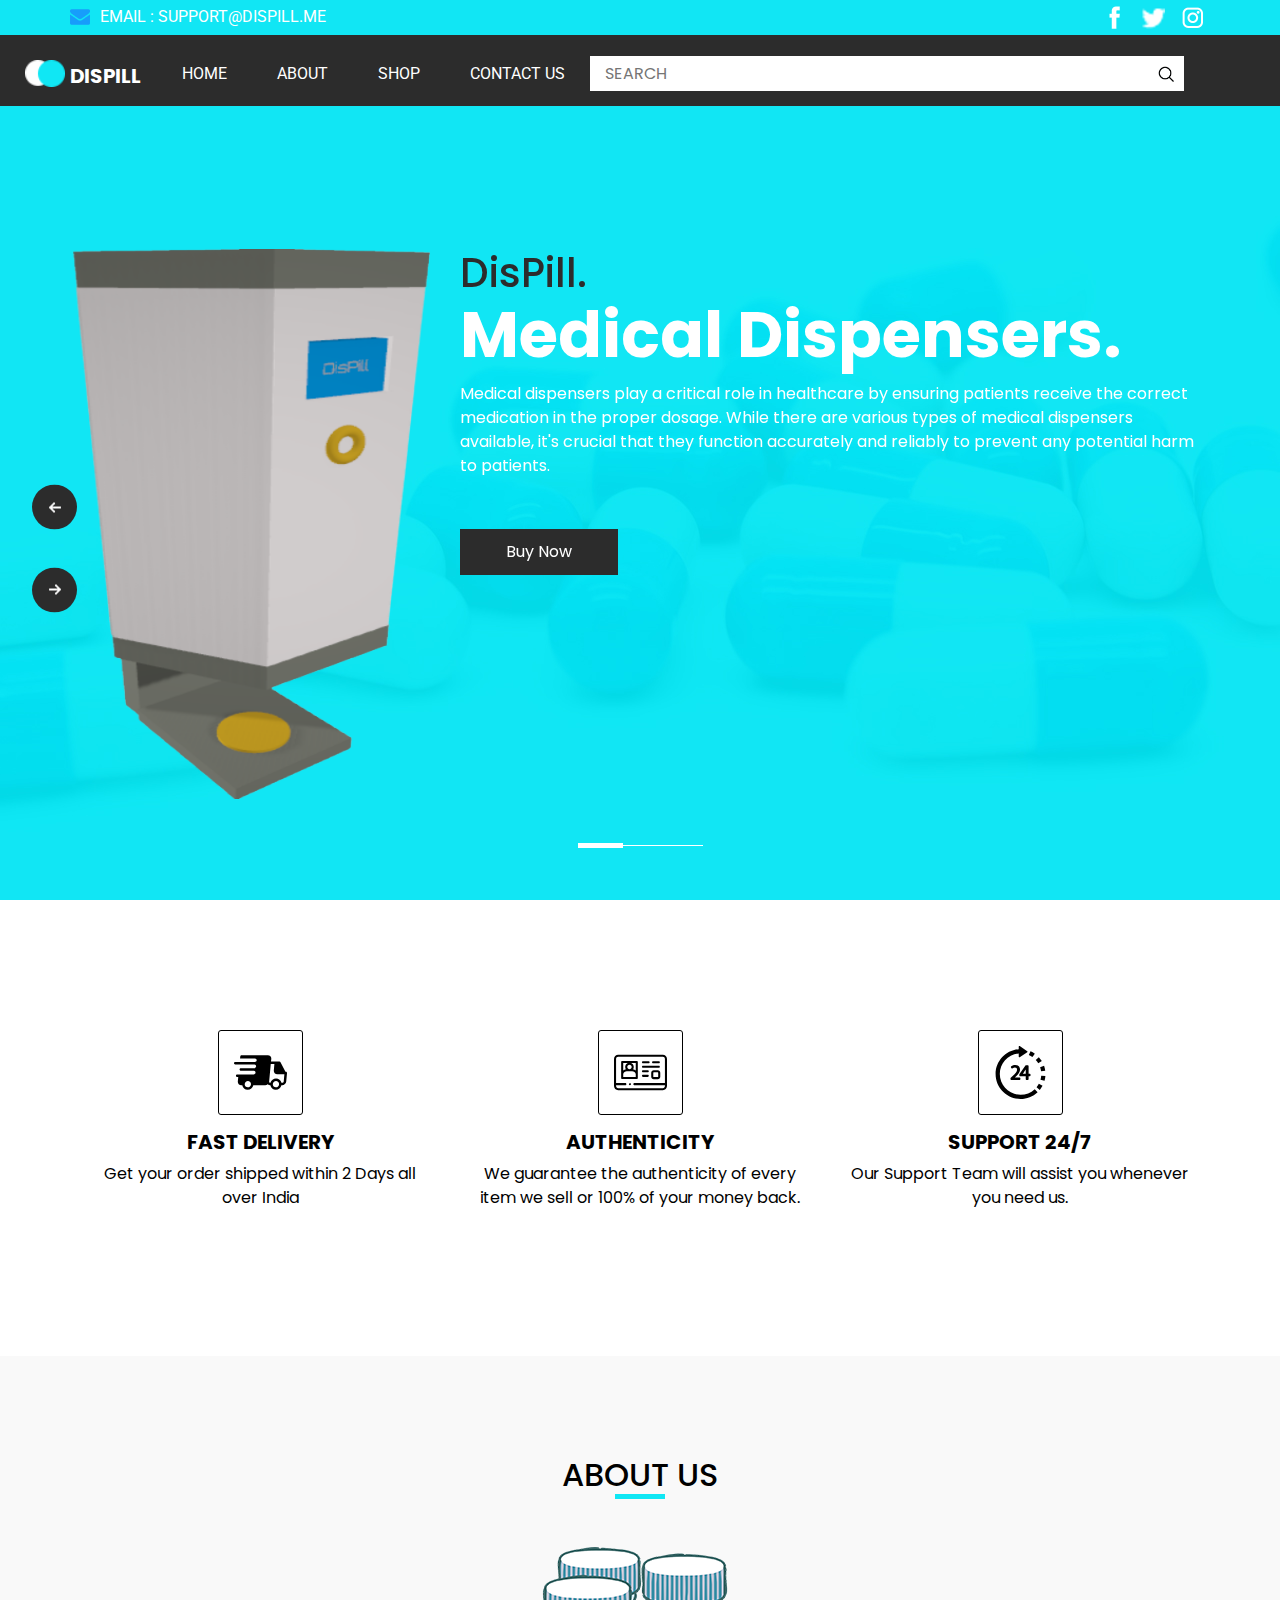
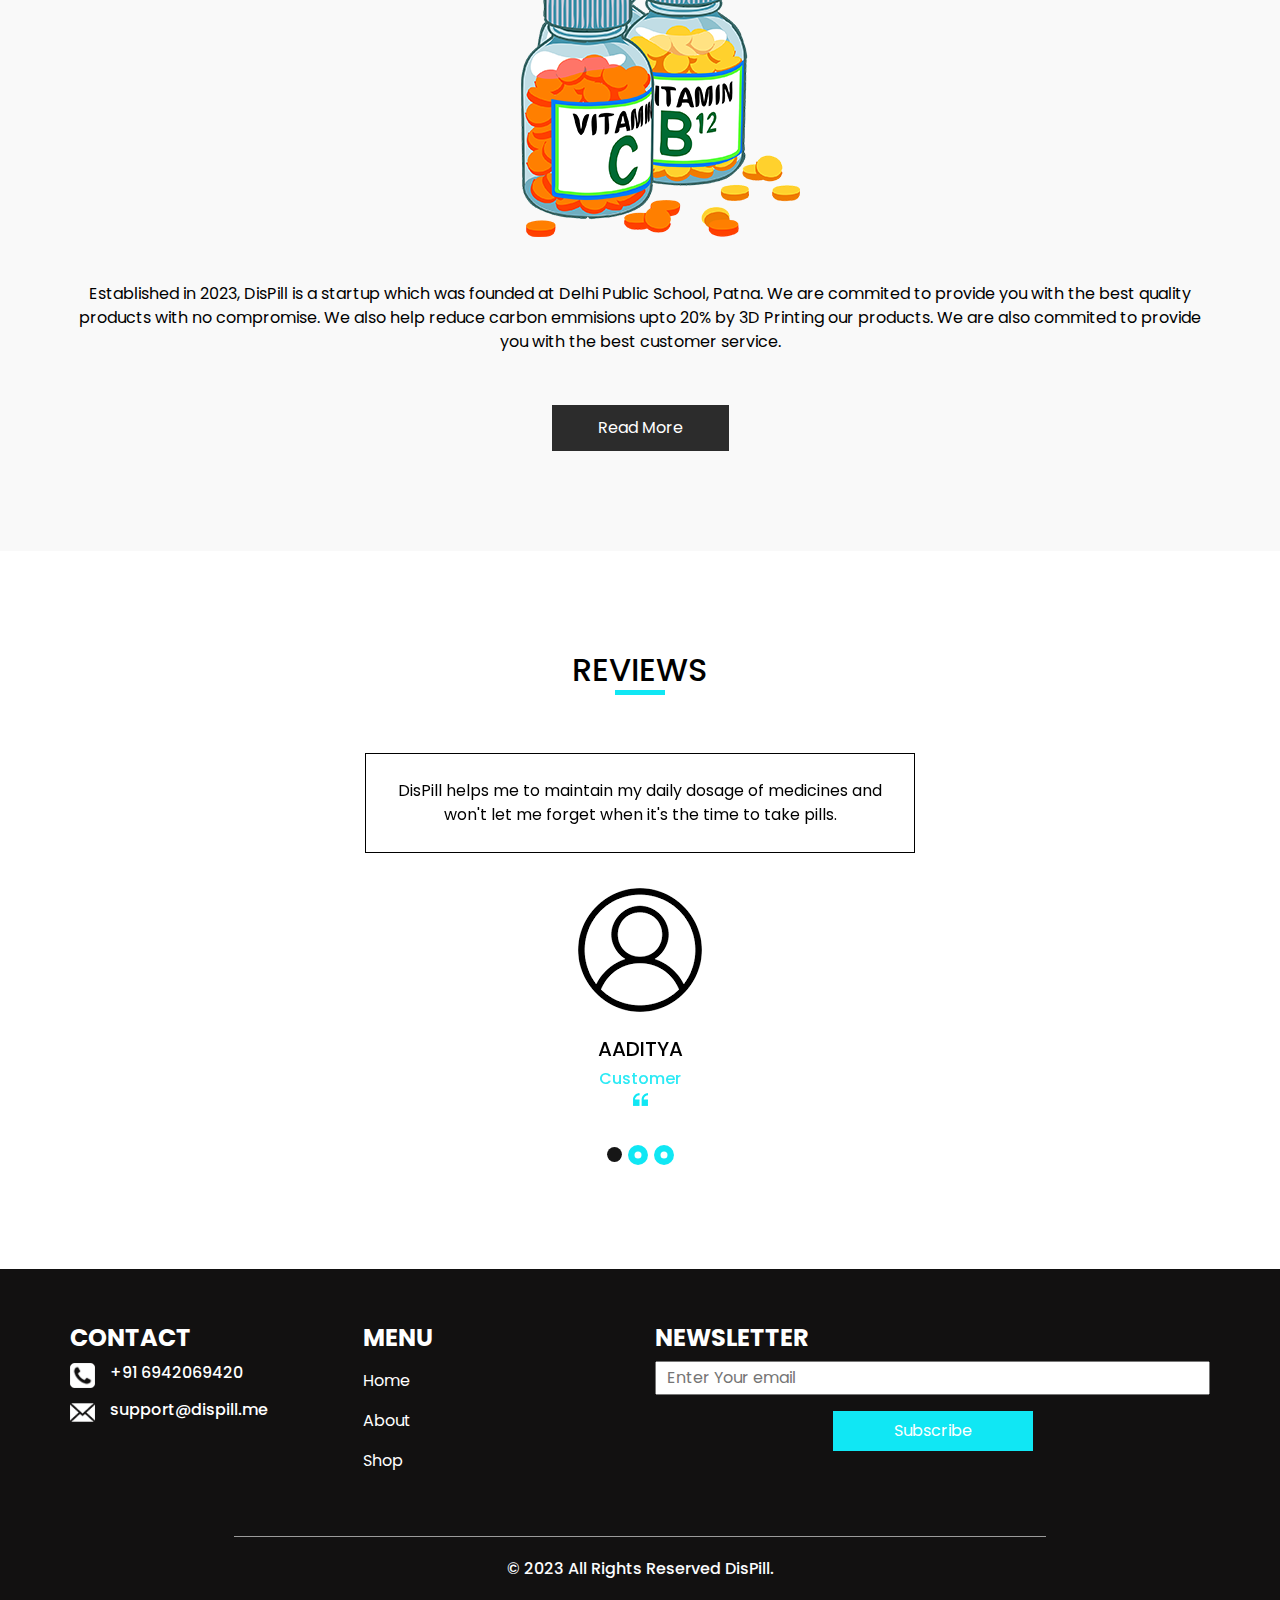
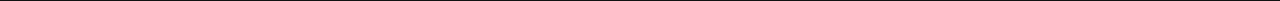
<file: index.html>
<!DOCTYPE html>
<html>

<head>
  <!-- Basic -->
  <meta charset="utf-8" />
  <meta http-equiv="X-UA-Compatible" content="IE=edge" />
  <!-- Mobile Metas -->
  <meta name="viewport" content="width=device-width, initial-scale=1, shrink-to-fit=no" />
  <!-- Site Metas -->
  <meta name="keywords" content="" />
  <meta name="description" content="" />
  <meta name="author" content="" />

  <title>DisPill.</title>

  <!-- slider stylesheet -->
  <link rel="stylesheet" type="text/css"
    href="https://cdnjs.cloudflare.com/ajax/libs/OwlCarousel2/2.1.3/assets/owl.carousel.min.css" />

  <!-- font awesome style -->
  <link rel="stylesheet" href="https://cdnjs.cloudflare.com/ajax/libs/font-awesome/4.7.0/css/font-awesome.min.css">


  <!-- bootstrap core css -->
  <link rel="stylesheet" type="text/css" href="css/bootstrap.css" />

  <!-- fonts style -->
  <link href="https://fonts.googleapis.com/css?family=Poppins:400,600,700|Roboto:400,700&display=swap" rel="stylesheet">

  <!-- Custom styles for this template -->
  <link href="css/style.css" rel="stylesheet" />
  <!-- responsive style -->
  <link href="css/responsive.css" rel="stylesheet" />
</head>

<body>
  <div class="hero_area">
    <!-- header section strats -->
    <header class="header_section">
      <div class="container">
        <div class="top_contact-container">
          <div class="tel_container">
            <a href="">
              <img src="images/envelope-blue.png" alt=""> EMAIL : support@dispill.me
            </a>
          </div>
          <div class="social-container">
            <a href="">
              <img src="images/fb.png" alt="" class="s-1">
            </a>
            <a href="">
              <img src="images/twitter.png" alt="" class="s-2">
            </a>
            <a href="">
              <img src="images/instagram.png" alt="" class="s-3">
            </a>
          </div>
        </div>
      </div>
      <div class="container-fluid">
        <nav class="navbar navbar-expand-lg custom_nav-container pt-3">
          <a class="navbar-brand" href="index.html">
            <img src="images/logo.png" alt="">
            <span>
              DisPill
            </span>
          </a>
          <button class="navbar-toggler" type="button" data-toggle="collapse" data-target="#navbarSupportedContent"
            aria-controls="navbarSupportedContent" aria-expanded="false" aria-label="Toggle navigation">
            <span class="navbar-toggler-icon"></span>
          </button>

          <div class="collapse navbar-collapse" id="navbarSupportedContent">
            <div class="d-flex  flex-column flex-lg-row align-items-center w-100 justify-content-between">
              <ul class="navbar-nav  ">
                <li class="nav-item active">
                  <a class="nav-link" href="index.html">Home <span class="sr-only">(current)</span></a>
                </li>
                <li class="nav-item">
                  <a class="nav-link" href="about.html"> About </a>
                </li>
                <li class="nav-item">
                  <a class="nav-link" href="buy.html"> SHOP</a>
                </li>
                <li class="nav-item">
                  <a class="nav-link" href="contact.html">Contact us</a>
                </li>
              </ul>
              <form class="form-inline ">
                <input type="search" placeholder="Search">
                <button class="btn  my-2 my-sm-0 nav_search-btn" type="submit"></button>
              </form>
            </div>
          </div>

        </nav>
      </div>
    </header>
    <!-- end header section -->
    <!-- slider section -->
    <section class=" slider_section position-relative">
      <div id="carouselExampleIndicators" class="carousel slide" data-ride="carousel">
        <ol class="carousel-indicators">
          <li data-target="#carouselExampleIndicators" data-slide-to="0" class="active"></li>
          <li data-target="#carouselExampleIndicators" data-slide-to="1"></li>
          <li data-target="#carouselExampleIndicators" data-slide-to="2"></li>
        </ol>
        <div class="carousel-inner">
          <div class="carousel-item active">
            <div class="container">
              <div class="row">
                <div class="col-md-4">
                  <div class="img-box">
                    <img src="images/medicine.png" alt="" height="550">
                  </div>
                </div>
                <div class="col-md-8">
                  <div class="detail-box">
                    <h1>
                      DisPill. <br>
                      <span>
                      Medical Dispensers.
                      </span>

                    </h1>
                    <p>
                      Medical dispensers play a critical role in healthcare by ensuring patients receive the correct medication in the proper dosage. While there are various types of medical dispensers available, it's crucial that they function accurately and reliably to prevent any potential harm to patients.
                    </p>
                    <div>
                      <a href="./buy.html">
                        Buy Now
                      </a>
                    </div>
                  </div>
                </div>
              </div>
            </div>
          </div>
          <div class="carousel-item">
            <div class="container">
              <div class="row">
                <div class="col-md-4">
                  <div class="img-box">
                    <img src="images/medicine.png" alt="" height="550">
                  </div>
                </div>
                <div class="col-md-8">
                  <div class="detail-box">
                    <h1>
                      DisPill. <br>
                      <span>
                        Medical Dispensers.
                      </span>

                    </h1>
                    <p>
                      It's important for healthcare providers to select medical dispensers that have been rigorously tested and meet the necessary safety standards. Additionally, healthcare professionals should receive training on how to properly use and maintain the dispensers to ensure optimal performance.
                    </p>
                    <div>
                      <a href="./buy.html">
                        Buy Now
                      </a>
                    </div>
                  </div>
                </div>
              </div>
            </div>
          </div>
          <div class="carousel-item">
            <div class="container">
              <div class="row">
                <div class="col-md-4">
                  <div class="img-box">
                    <img src="images/medicine.png" alt="" height="550" width="200">
                  </div>
                </div>
                <div class="col-md-8">
                  <div class="detail-box">
                    <h1>
                      DisPill. <br>
                      <span>
                        Medical Dispensers.
                      </span>

                    </h1>
                    <p>
                      Errors in medication dispensing can have severe consequences, including adverse reactions, drug interactions, and even death. Therefore, it's crucial that medical dispensers are designed, tested, and used with the utmost care and attention to detail.
                    </p>
                    <div>
                      <a href="./buy.html">
                        Buy Now
                      </a>
                    </div>
                  </div>
                </div>
              </div>
            </div>
          </div>
        </div>

        <a class="carousel-control-prev" href="#carouselExampleIndicators" role="button" data-slide="prev">
          <span class="sr-only">Previous</span>
        </a>
        <a class="carousel-control-next" href="#carouselExampleIndicators" role="button" data-slide="next">
          <span class="sr-only">Next</span>
        </a>
      </div>


    </section>
    <!-- end slider section -->
  </div>

  <section class="feature_section  layout_padding">
    <div class="container">
      <div class="feature_container">
        <div class="box">
          <div class="img-box">
            <svg version="1.1" id="Capa_1" xmlns="http://www.w3.org/2000/svg" xmlns:xlink="http://www.w3.org/1999/xlink"
              x="0px" y="0px" viewBox="0 0 422.518 422.518" style="enable-background:new 0 0 422.518 422.518;"
              xml:space="preserve">
              <path d="M422.512,215.424c0-0.079-0.004-0.158-0.005-0.237c-0.116-5.295-4.368-9.514-9.727-9.514h-2.554l-39.443-76.258
             c-1.664-3.22-4.983-5.225-8.647-5.226l-67.34-0.014l2.569-20.364c0.733-8.138-1.783-15.822-7.086-21.638
             c-5.293-5.804-12.683-9.001-20.81-9.001h-209c-5.255,0-9.719,4.066-10.22,9.308l-2.095,16.778h119.078
             c7.732,0,13.836,6.268,13.634,14c-0.203,7.732-6.635,14-14.367,14H126.78c0.007,0.02,0.014,0.04,0.021,0.059H10.163
             c-5.468,0-10.017,4.432-10.16,9.9c-0.143,5.468,4.173,9.9,9.641,9.9H164.06c7.168,1.104,12.523,7.303,12.326,14.808
             c-0.216,8.242-7.039,14.925-15.267,14.994H54.661c-5.523,0-10.117,4.477-10.262,10c-0.145,5.523,4.215,10,9.738,10h105.204
             c7.273,1.013,12.735,7.262,12.537,14.84c-0.217,8.284-7.109,15-15.393,15H35.792v0.011H25.651c-5.523,0-10.117,4.477-10.262,10
             c-0.145,5.523,4.214,10,9.738,10h8.752l-3.423,35.818c-0.734,8.137,1.782,15.821,7.086,21.637c5.292,5.805,12.683,9.001,20.81,9.001
             h7.55C69.5,333.8,87.3,349.345,109.073,349.345c21.773,0,40.387-15.545,45.06-36.118h94.219c7.618,0,14.83-2.913,20.486-7.682
             c5.172,4.964,12.028,7.682,19.514,7.682h1.55c3.597,20.573,21.397,36.118,43.171,36.118c21.773,0,40.387-15.545,45.06-36.118h6.219
             c16.201,0,30.569-13.171,32.029-29.36l6.094-67.506c0.008-0.091,0.004-0.181,0.01-0.273c0.01-0.139,0.029-0.275,0.033-0.415
             C422.52,215.589,422.512,215.508,422.512,215.424z M109.597,329.345c-13.785,0-24.707-11.214-24.346-24.999
             c0.361-13.786,11.87-25.001,25.655-25.001c13.785,0,24.706,11.215,24.345,25.001C134.89,318.131,123.382,329.345,109.597,329.345z
              M333.597,329.345c-13.785,0-24.706-11.214-24.346-24.999c0.361-13.786,11.87-25.001,25.655-25.001
             c13.785,0,24.707,11.215,24.345,25.001C358.89,318.131,347.382,329.345,333.597,329.345z M396.457,282.588
             c-0.52,5.767-5.823,10.639-11.58,10.639h-6.727c-4.454-19.453-21.744-33.882-42.721-33.882c-20.977,0-39.022,14.429-44.494,33.882
             h-2.059c-2.542,0-4.81-0.953-6.389-2.685c-1.589-1.742-2.337-4.113-2.106-6.676l12.609-139.691l28.959,0.006l-4.59,50.852
             c-0.735,8.137,1.78,15.821,7.083,21.637c5.292,5.806,12.685,9.004,20.813,9.004h56.338L396.457,282.588z" />
              <g>
              </g>
              <g>
              </g>
              <g>
              </g>
              <g>
              </g>
              <g>
              </g>
              <g>
              </g>
              <g>
              </g>
              <g>
              </g>
              <g>
              </g>
              <g>
              </g>
              <g>
              </g>
              <g>
              </g>
              <g>
              </g>
              <g>
              </g>
              <g>
              </g>
            </svg>
          </div>
          <div class="detail-box">
            <h5>
              Fast Delivery
            </h5>
            <p>
              Get your order shipped within 2 Days all over India
            </p>
          </div>
        </div>
        <div class="box">
          <div class="img-box">
            <svg id="Capa_1" enable-background="new 0 0 512 512" height="512" viewBox="0 0 512 512" width="512"
              xmlns="http://www.w3.org/2000/svg">
              <path
                d="m471.728 84.718h-431.456c-22.206 0-40.272 18.066-40.272 40.272v243.623 18.395.005c0 22.205 18.064 40.27 40.27 40.27h431.46c22.205 0 40.27-18.065 40.27-40.27v-.005-18.395-243.623c0-22.206-18.066-40.272-40.272-40.272zm-431.456 20h431.455c11.179 0 20.272 9.094 20.272 20.272v233.623h-294.622c-5.522 0-10 4.477-10 10s4.478 10 10 10h294.623v8.395c0 11.178-9.094 20.272-20.272 20.272h-431.456c-11.178 0-20.272-9.094-20.272-20.273v-8.395h89.418c5.522 0 10-4.477 10-10s-4.478-10-10-10h-89.418v-233.622c0-11.178 9.094-20.272 20.272-20.272z" />
              <path
                d="m280.063 167.544h53.989c5.522 0 10-4.477 10-10s-4.478-10-10-10h-53.989c-5.522 0-10 4.477-10 10s4.477 10 10 10z" />
              <path
                d="m377.55 167.544h55.505c5.522 0 10-4.477 10-10s-4.478-10-10-10h-55.505c-5.522 0-10 4.477-10 10s4.477 10 10 10z" />
              <path
                d="m280.063 210.314h152.992c5.522 0 10-4.477 10-10s-4.478-10-10-10h-152.992c-5.522 0-10 4.477-10 10s4.477 10 10 10z" />
              <path
                d="m280.063 254.169h45.989c5.522 0 10-4.477 10-10s-4.478-10-10-10h-45.989c-5.522 0-10 4.477-10 10s4.477 10 10 10z" />
              <path
                d="m422.75 234.169h-38.993c-13.348 0-24.207 10.859-24.207 24.207v37.636c0 13.348 10.859 24.208 24.207 24.208h38.993c13.348 0 24.207-10.859 24.207-24.208v-37.636c0-13.348-10.859-24.207-24.207-24.207zm4.207 61.843c0 2.32-1.888 4.208-4.207 4.208h-38.993c-2.319 0-4.207-1.888-4.207-4.208v-37.636c0-2.32 1.888-4.207 4.207-4.207h38.993c2.319 0 4.207 1.887 4.207 4.207z" />
              <path
                d="m280.063 298.297h45.989c5.522 0 10-4.477 10-10s-4.478-10-10-10h-45.989c-5.522 0-10 4.477-10 10s4.477 10 10 10z" />
              <path
                d="m79.072 319.081h140.993c5.522 0 10-4.477 10-10v-39.955-114.582c0-5.523-4.478-10-10-10h-140.993c-5.522 0-10 4.477-10 10v114.583 39.955c0 5.522 4.478 9.999 10 9.999zm130.993-20h-120.993v-28.724c.03-.113.06-.227.091-.339 4.169-15.41 18.521-26.172 34.902-26.172h51.008c16.38 0 30.732 10.763 34.902 26.169.03.113.061.226.09.339zm-81.794-96.534c0-11.744 9.554-21.298 21.298-21.298s21.298 9.554 21.298 21.298-9.554 21.298-21.298 21.298-21.298-9.554-21.298-21.298zm81.794 33.371c-7.335-5.755-16.118-9.714-25.618-11.298 4.058-6.39 6.42-13.958 6.42-22.073 0-17.041-10.376-31.702-25.14-38.003h44.339v71.374zm-76.653-71.374c-14.765 6.301-25.14 20.963-25.14 38.003 0 8.114 2.362 15.683 6.42 22.073-9.501 1.583-18.285 5.543-25.619 11.298v-71.374z" />
              <path
                d="m159.66 360.3c-7.549-5.03-17.605 2.261-15.18 10.977 1.142 4.104 4.876 7.118 9.141 7.321 4.271.204 8.264-2.408 9.808-6.389 1.66-4.282.096-9.38-3.769-11.909z" />
            </svg>
          </div>
          <div class="detail-box">
            <h5>
              Authenticity
            </h5>
            <p>
              We guarantee the authenticity of every item we sell or 100% of your money back.
            </p>
          </div>
        </div>
        <div class="box">
          <div class="img-box">
            <svg version="1.1" id="Capa_1" xmlns="http://www.w3.org/2000/svg" xmlns:xlink="http://www.w3.org/1999/xlink"
              x="0px" y="0px" viewBox="0 0 315.377 315.377" style="enable-background:new 0 0 315.377 315.377;"
              xml:space="preserve">
              <g>
                <g>
                  <path
                    d="M107.712,181.769l-7.938,7.705c-1.121,1.089-1.753,2.584-1.753,4.146v3.288c0,3.191,2.588,5.779,5.78,5.779h47.4
                 c3.196,0,5.782-2.588,5.782-5.779v-4.256c0-3.191-2.586-5.78-5.782-5.78h-26.19l0.722-0.664
                 c17.117-16.491,29.232-29.471,29.232-46.372c0-13.513-8.782-27.148-28.409-27.148c-8.568,0-16.959,2.75-23.629,7.74
                 c-2.166,1.625-2.918,4.537-1.803,7.007l1.458,3.224c0.708,1.568,2.074,2.739,3.735,3.195c1.651,0.456,3.433,0.148,4.842-0.836
                 c4.289-2.995,8.704-4.515,13.127-4.515c8.608,0,12.971,4.28,12.971,12.662C137.142,152.524,127.72,162.721,107.712,181.769z" />
                </g>
                <g>
                  <path d="M194.107,114.096c-0.154-0.014-0.31-0.02-0.464-0.02h-1.765c-1.89,0-3.658,0.923-4.738,2.469l-35.4,50.66
                 c-0.678,0.971-1.041,2.127-1.041,3.311v4.061c0,3.192,2.586,5.78,5.778,5.78h32.322v16.551c0,3.191,2.586,5.779,5.778,5.779h5.519
                 c3.19,0,5.781-2.588,5.781-5.779v-16.551h5.698c3.192,0,5.781-2.588,5.781-5.78v-3.753c0-3.19-2.589-5.779-5.781-5.779h-5.698
                 v-45.189c0-3.19-2.591-5.779-5.781-5.779h-5.519C194.419,114.077,194.261,114.083,194.107,114.096z M188.799,165.045h-17.453
                 c4.434-6.438,12.015-17.487,17.453-25.653V165.045z" />
                </g>
                <g>
                  <path
                    d="M157.906,290.377c-68.023,0-123.365-55.342-123.365-123.365c0-64.412,49.625-117.443,112.647-122.895v19.665
                 c0,1.397,0.771,2.681,2.003,3.337c0.558,0.298,1.169,0.444,1.778,0.444c0.737,0,1.474-0.216,2.108-0.643l44.652-30
                 c1.046-0.702,1.673-1.879,1.673-3.139c0-1.259-0.627-2.437-1.673-3.139l-44.652-30c-1.159-0.779-2.654-0.857-3.887-0.198
                 c-1.232,0.657-2.003,1.941-2.003,3.337v15.254C70.364,24.547,9.54,88.806,9.54,167.011c0,81.809,66.558,148.365,148.365,148.365
                 c37.876,0,73.934-14.271,101.532-40.183l-17.111-18.226C219.38,278.512,189.4,290.377,157.906,290.377z" />
                </g>
                <g>
                  <path d="M284.552,89.689c-5.111-8.359-11.088-16.252-17.759-23.456l-18.344,16.985c5.552,5.995,10.522,12.562,14.776,19.515
                 L284.552,89.689z" />
                </g>
                <g>
                  <path d="M280.146,150.258l24.773-3.363c-1.322-9.74-3.625-19.373-6.846-28.632l-23.612,8.211
                 C277.135,134.163,279.047,142.165,280.146,150.258z" />
                </g>
                <g>
                  <path d="M242.999,45.459c-8.045-5.643-16.678-10.496-25.66-14.427l-10.022,22.903c7.464,3.267,14.64,7.301,21.327,11.991
                 L242.999,45.459z" />
                </g>
                <g>
                  <path d="M253.208,245.353l19.303,15.887c6.244-7.587,11.75-15.817,16.363-24.462l-22.055-11.771
                 C262.983,232.195,258.404,239.041,253.208,245.353z" />
                </g>
                <g>
                  <path d="M280.908,176.552c-0.622,8.157-2.061,16.264-4.273,24.093l24.057,6.802c2.666-9.426,4.396-19.18,5.146-28.99
                 L280.908,176.552z" />
                </g>
              </g>
              <g>
              </g>
              <g>
              </g>
              <g>
              </g>
              <g>
              </g>
              <g>
              </g>
              <g>
              </g>
              <g>
              </g>
              <g>
              </g>
              <g>
              </g>
              <g>
              </g>
              <g>
              </g>
              <g>
              </g>
              <g>
              </g>
              <g>
              </g>
              <g>
              </g>
            </svg>

          </div>
          <div class="detail-box">
            <h5>
              support 24/7
            </h5>
            <p>
              Our Support Team will assist you whenever you need us.
            </p>
          </div>
        </div>
      </div>
    </div>
  </section>

  <!-- end feature section -->


  <!-- health section -->


  <!-- end health section -->

  <!-- about section -->
  <section class="about_section layout_padding">
    <div class="container">
      <div class="custom_heading-container ">
        <h2>
          About Us
        </h2>
      </div>

      <div class="img-box">
        <img src="images/about-medicine.png" alt="">
      </div>
      <div class="detail-box">
        <p>
          Established in 2023, DisPill is a startup which was founded at Delhi Public School, Patna. We are commited to provide you with the best quality products with no compromise. We also help reduce carbon emmisions upto 20% by 3D Printing our products. We are also commited to provide you with the best customer service.
        </p>
        <div class="d-flex justify-content-center">
          <a href="">
            Read More
          </a>
        </div>
      </div>
    </div>
  </section>

  <!-- end about section -->

  <!-- client section -->
  <section class="client_section layout_padding">
    <div class="container">
      <div class="custom_heading-container ">
        <h2>
          REVIEWS
        </h2>
      </div>
      <div id="carouselExample2Indicators" class="carousel slide" data-ride="carousel">
        <ol class="carousel-indicators">
          <li data-target="#carouselExample2Indicators" data-slide-to="0" class="active"></li>
          <li data-target="#carouselExample2Indicators" data-slide-to="1"></li>
          <li data-target="#carouselExample2Indicators" data-slide-to="2"></li>
        </ol>
        <div class="carousel-inner">
          <div class="carousel-item active">
            <div class="client_container layout_padding2">
              <div class="client_detail">
                <p>
                  DisPill helps me to maintain my daily dosage of medicines and won't let me forget when it's the time to take pills.
                </p>
              </div>
              <div class="client_box ">
                <div class="img-box">
                  <img src="images/client1.png " alt="">
                </div>
                <div class="name">
                  <h5>
                    Aaditya
                  </h5>
                  <h6>
                    <span>
                      Customer
                    </span>
                    <img src="images/quote.png" alt="">
                  </h6>
                </div>
              </div>
            </div>
          </div>
          <div class="carousel-item">
            <div class="client_container layout_padding2">
              <div class="client_detail">
                <p>
                  Overall, I highly recommend DisPill for anyone who needs help managing their medication schedule. It's an effective and convenient way to stay on top of your medication regimen and take control of your health.
                </p>
              </div>
              <div class="client_box ">
                <div class="img-box">
                  <img src="images/client1.png " alt="">
                </div>
                <div class="name">
                  <h5>
                    VISHAL
                  </h5>
                  <h6>
                    <span>
                      Customer
                    </span>
                    <img src="images/quote.png" alt="">
                  </h6>
                </div>
              </div>
            </div>
          </div>
          <div class="carousel-item">
            <div class="client_container layout_padding2">
              <div class="client_detail">
                <p>
If you're looking for a reliable way to manage your medication schedule, DisPill is an excellent choice. This product is designed to help you keep track of your daily dosage of medicines and ensure that you don't forget when it's time to take your pills.                </p>
              </div>
              <div class="client_box ">
                <div class="img-box">
                  <img src="images/client1.png " alt="">
                </div>
                <div class="name">
                  <h5>
                    SATYAK
                  </h5>
                  <h6>
                    <span>
                      Customer
                    </span>
                    <img src="images/quote.png" alt="">
                  </h6>
                </div>
              </div>
            </div>
          </div>
        </div>
      </div>


    </div>
  </section>
  <!-- end client section -->



  <!-- info section -->
  <section class="info_section layout_padding2">
    <div class="container">
      <div class="row">
        <div class="col-md-3">
          <div class="info_contact">
            <h4>
              Contact
            </h4>
            <div class="box">
              <div class="img-box">
                <img src="images/telephone-symbol-button.png" alt="">
              </div>
              <div class="detail-box">
                <h6>
                  +91 6942069420
                </h6>
              </div>
            </div>
            <div class="box">
              <div class="img-box">
                <img src="images/email.png" alt="">
              </div>
              <div class="detail-box">
                <h6>
                  support@dispill.me
                </h6>
              </div>
            </div>
          </div>
        </div>
        <div class="col-md-3">
          <div class="info_menu">
            <h4>
              Menu
            </h4>
            <ul class="navbar-nav  ">
              <li class="nav-item active">
                <a class="nav-link" href="index.html">Home <span class="sr-only">(current)</span></a>
              </li>
              <li class="nav-item">
                <a class="nav-link" href="about.html"> About </a>
              </li>
              <li class="nav-item">
                <a class="nav-link" href="buy.html"> Shop </a>
              </li>
            </ul>
          </div>
        </div>
        <div class="col-md-6">
          <div class="info_news">
            <h4>
              newsletter
            </h4>
            <form action="">
              <input type="text" placeholder="Enter Your email">
              <div class="d-flex justify-content-center justify-content-end mt-3">
                <button>
                  Subscribe
                </button>
              </div>
            </form>
          </div>
        </div>
      </div>
    </div>
  </section>


  <!-- end info section -->

  <!-- footer section -->
  <section class="container-fluid footer_section">
    <p>
      &copy; 2023 All Rights Reserved DisPill. 
    </p>
  </section>
  <!-- footer section -->

  <script type="text/javascript" src="js/jquery-3.4.1.min.js"></script>
  <script type="text/javascript" src="js/bootstrap.js"></script>
  <script type="text/javascript" src="https://cdnjs.cloudflare.com/ajax/libs/OwlCarousel2/2.2.1/owl.carousel.min.js">
  </script>
  <script type="text/javascript">
    $(".owl-carousel").owlCarousel({
      loop: true,
      margin: 10,
      nav: true,
      navText: [],
      autoplay: true,
      responsive: {
        0: {
          items: 1
        },
        600: {
          items: 2
        },
        1000: {
          items: 4
        }
      }
    });
  </script>
  <script type="text/javascript">
    $(".owl-2").owlCarousel({
      loop: true,
      margin: 10,
      nav: true,
      navText: [],
      autoplay: true,

      responsive: {
        0: {
          items: 1
        },
        600: {
          items: 2
        },
        1000: {
          items: 4
        }
      }
    });
  </script>
</body>

</html>
</file>
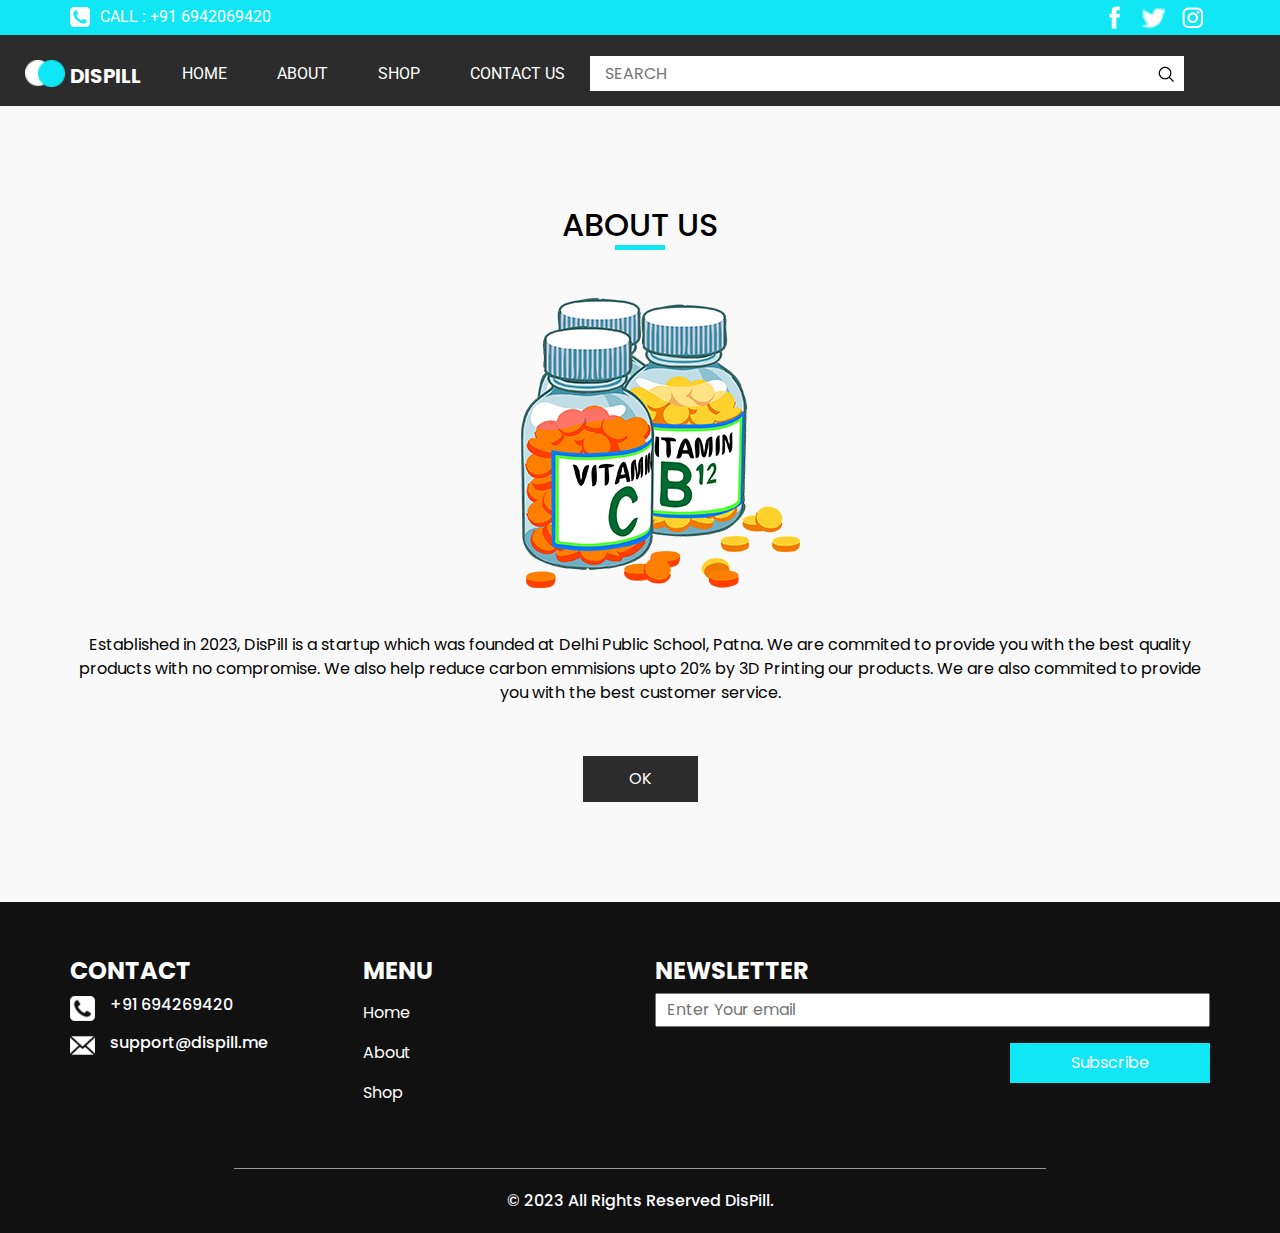
<file: about.html>
<!DOCTYPE html>
<html>

<head>
  <!-- Basic -->
  <meta charset="utf-8" />
  <meta http-equiv="X-UA-Compatible" content="IE=edge" />
  <!-- Mobile Metas -->
  <meta name="viewport" content="width=device-width, initial-scale=1, shrink-to-fit=no" />
  <!-- Site Metas -->
  <meta name="keywords" content="" />
  <meta name="description" content="" />
  <meta name="author" content="" />

  <title>Medion</title>

  <!-- slider stylesheet -->
  <link rel="stylesheet" type="text/css"
    href="https://cdnjs.cloudflare.com/ajax/libs/OwlCarousel2/2.1.3/assets/owl.carousel.min.css" />

  <!-- font awesome style -->
  <link rel="stylesheet" href="https://cdnjs.cloudflare.com/ajax/libs/font-awesome/4.7.0/css/font-awesome.min.css">


  <!-- bootstrap core css -->
  <link rel="stylesheet" type="text/css" href="css/bootstrap.css" />

  <!-- fonts style -->
  <link href="https://fonts.googleapis.com/css?family=Poppins:400,600,700|Roboto:400,700&display=swap" rel="stylesheet">

  <!-- Custom styles for this template -->
  <link href="css/style.css" rel="stylesheet" />
  <!-- responsive style -->
  <link href="css/responsive.css" rel="stylesheet" />
</head>

<body class="sub_page">
  <div class="hero_area">
    <!-- header section strats -->
    <header class="header_section">
      <div class="container">
        <div class="top_contact-container">
          <div class="tel_container">
            <a href="">
              <img src="images/telephone-symbol-button.png" alt=""> Call : +91 6942069420
            </a>
          </div>
          <div class="social-container">
            <a href="">
              <img src="images/fb.png" alt="" class="s-1">
            </a>
            <a href="">
              <img src="images/twitter.png" alt="" class="s-2">
            </a>
            <a href="">
              <img src="images/instagram.png" alt="" class="s-3">
            </a>
          </div>
        </div>
      </div>
      <div class="container-fluid">
        <nav class="navbar navbar-expand-lg custom_nav-container pt-3">
          <a class="navbar-brand" href="index.html">
            <img src="images/logo.png" alt="">
            <span>
              DisPill
            </span>
          </a>
          <button class="navbar-toggler" type="button" data-toggle="collapse" data-target="#navbarSupportedContent"
            aria-controls="navbarSupportedContent" aria-expanded="false" aria-label="Toggle navigation">
            <span class="navbar-toggler-icon"></span>
          </button>

          <div class="collapse navbar-collapse" id="navbarSupportedContent">
            <div class="d-flex  flex-column flex-lg-row align-items-center w-100 justify-content-between">
              <ul class="navbar-nav  ">
                <li class="nav-item active">
                  <a class="nav-link" href="index.html">Home <span class="sr-only">(current)</span></a>
                </li>
                <li class="nav-item">
                  <a class="nav-link" href="about.html"> About </a>
                </li>
                <li class="nav-item">
                  <a class="nav-link" href="buy.html"> SHOP </a>
                </li>
                <li class="nav-item">
                  <a class="nav-link" href="contact.html">Contact us</a>
                </li>
              </ul>
              <form class="form-inline ">
                <input type="search" placeholder="Search">
                <button class="btn  my-2 my-sm-0 nav_search-btn" type="submit"></button>
              </form>
            
            </div>
          </div>

        </nav>
      </div>
    </header>
    <!-- end header section -->
  </div>


  <!-- about section -->
  <section class="about_section layout_padding">
    <div class="container">
      <div class="custom_heading-container ">
        <h2>
          About Us
        </h2>
      </div>

      <div class="img-box">
        <img src="images/about-medicine.png" alt="">
      </div>
      <div class="detail-box">
        <p>
          Established in 2023, DisPill is a startup which was founded at Delhi Public School, Patna. We are commited to provide you with the best quality products with no compromise. We also help reduce carbon emmisions upto 20% by 3D Printing our products. We are also commited to provide you with the best customer service.
        </p>
        <div class="d-flex justify-content-center">
          <a href="./index.html">
            OK
          </a>
        </div>
      </div>
    </div>
  </section>



  <!-- info section -->
  <section class="info_section layout_padding2">
    <div class="container">
      <div class="row">
        <div class="col-md-3">
          <div class="info_contact">
            <h4>
              Contact
            </h4>
            <div class="box">
              <div class="img-box">
                <img src="images/telephone-symbol-button.png" alt="">
              </div>
              <div class="detail-box">
                <h6>
                  +91 694269420
                </h6>
              </div>
            </div>
            <div class="box">
              <div class="img-box">
                <img src="images/email.png" alt="">
              </div>
              <div class="detail-box">
                <h6>
                  support@dispill.me
                </h6>
              </div>
            </div>
          </div>
        </div>
        <div class="col-md-3">
          <div class="info_menu">
            <h4>
              Menu
            </h4>
            <ul class="navbar-nav  ">
              <li class="nav-item active">
                <a class="nav-link" href="index.html">Home <span class="sr-only">(current)</span></a>
              </li>
              <li class="nav-item">
                <a class="nav-link" href="about.html"> About </a>
              </li>
              <li class="nav-item">
                <a class="nav-link" href="buy.html"> Shop </a>
              </li>
            </ul>
          </div>
        </div>
        <div class="col-md-6">
          <div class="info_news">
            <h4>
              newsletter
            </h4>
            <form action="">
              <input type="text" placeholder="Enter Your email">
              <div class="d-flex justify-content-center justify-content-md-end mt-3">
                <button>
                  Subscribe
                </button>
              </div>
            </form>
          </div>
        </div>
      </div>
    </div>
  </section>


  <!-- end info section -->

  <!-- footer section -->
  <section class="container-fluid footer_section">
    <p>
      &copy; 2023 All Rights Reserved DisPill.
    </p>
  </section>
  <!-- footer section -->

  <script type="text/javascript" src="js/jquery-3.4.1.min.js"></script>
  <script type="text/javascript" src="js/bootstrap.js"></script>
  <script type="text/javascript" src="https://cdnjs.cloudflare.com/ajax/libs/OwlCarousel2/2.2.1/owl.carousel.min.js">
  </script>
  <script type="text/javascript">
    $(".owl-carousel").owlCarousel({
      loop: true,
      margin: 10,
      nav: true,
      navText: [],
      autoplay: true,
      responsive: {
        0: {
          items: 1
        },
        600: {
          items: 2
        },
        1000: {
          items: 4
        }
      }
    });
  </script>
  <script type="text/javascript">
    $(".owl-2").owlCarousel({
      loop: true,
      margin: 10,
      nav: true,
      navText: [],
      autoplay: true,

      responsive: {
        0: {
          items: 1
        },
        600: {
          items: 2
        },
        1000: {
          items: 4
        }
      }
    });
  </script>
</body>

</html>
</file>
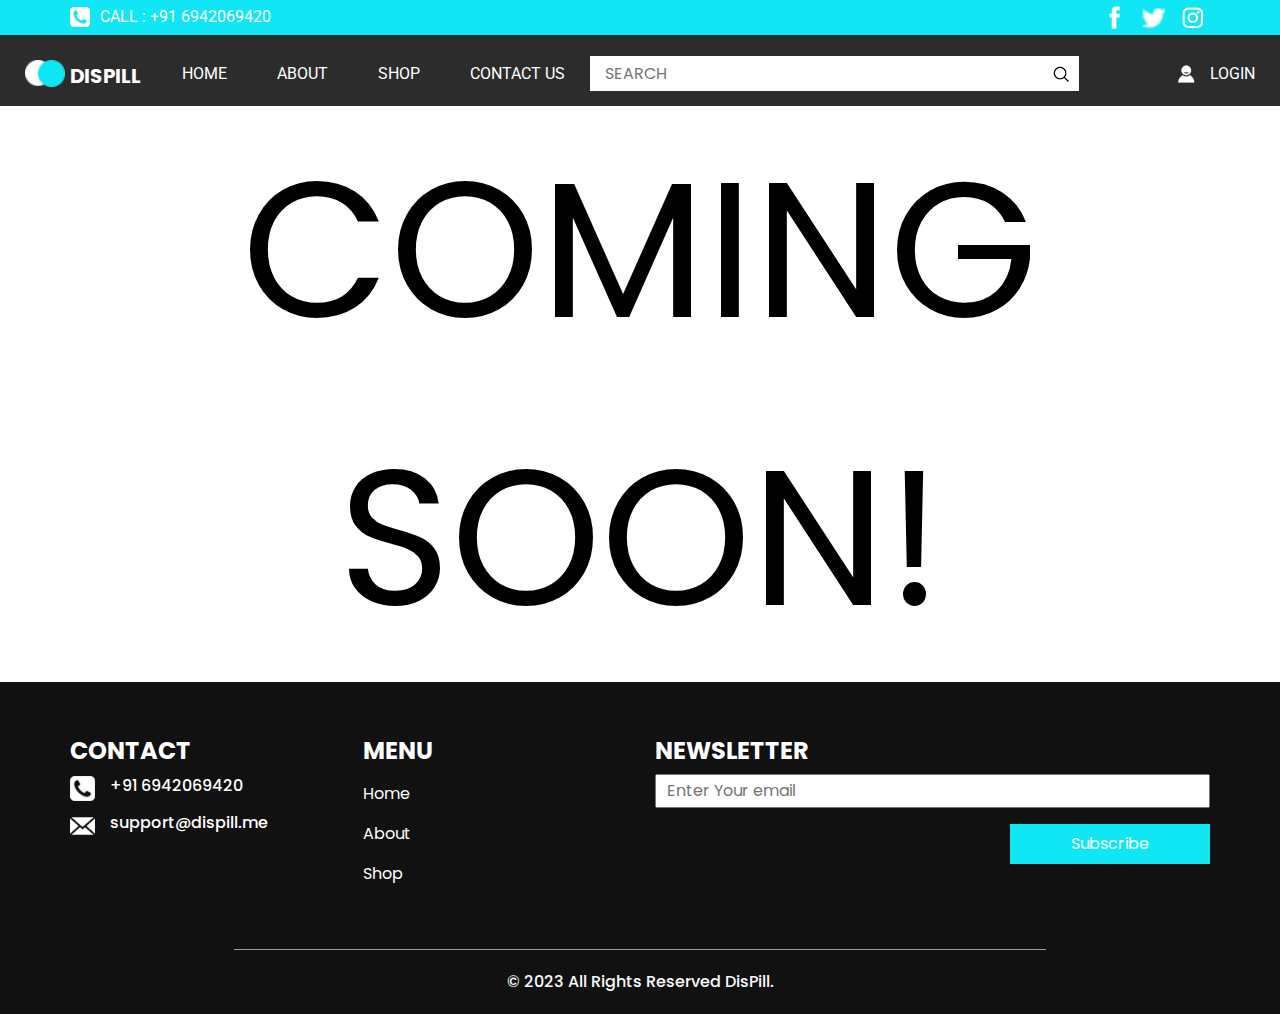
<file: buy.html>
<!DOCTYPE html>
<html>

<head>
  <!-- Basic -->
  <meta charset="utf-8" />
  <meta http-equiv="X-UA-Compatible" content="IE=edge" />
  <!-- Mobile Metas -->
  <meta name="viewport" content="width=device-width, initial-scale=1, shrink-to-fit=no" />
  <!-- Site Metas -->
  <meta name="keywords" content="" />
  <meta name="description" content="" />
  <meta name="author" content="" />

  <title>DisPill.</title>

  <!-- slider stylesheet -->
  <link rel="stylesheet" type="text/css"
    href="https://cdnjs.cloudflare.com/ajax/libs/OwlCarousel2/2.1.3/assets/owl.carousel.min.css" />

  <!-- font awesome style -->
  <link rel="stylesheet" href="https://cdnjs.cloudflare.com/ajax/libs/font-awesome/4.7.0/css/font-awesome.min.css">


  <!-- bootstrap core css -->
  <link rel="stylesheet" type="text/css" href="css/bootstrap.css" />

  <!-- fonts style -->
  <link href="https://fonts.googleapis.com/css?family=Poppins:400,600,700|Roboto:400,700&display=swap" rel="stylesheet">

  <!-- Custom styles for this template -->
  <link href="css/style.css" rel="stylesheet" />
  <!-- responsive style -->
  <link href="css/responsive.css" rel="stylesheet" />
</head>

<body class="sub_page">
  <div class="hero_area">
    <!-- header section strats -->
    <header class="header_section">
      <div class="container">
        <div class="top_contact-container">
          <div class="tel_container">
            <a href="">
              <img src="images/telephone-symbol-button.png" alt=""> Call : +91 6942069420
            </a>
          </div>
          <div class="social-container">
            <a href="">
              <img src="images/fb.png" alt="" class="s-1">
            </a>
            <a href="">
              <img src="images/twitter.png" alt="" class="s-2">
            </a>
            <a href="">
              <img src="images/instagram.png" alt="" class="s-3">
            </a>
          </div>
        </div>
      </div>
      <div class="container-fluid">
        <nav class="navbar navbar-expand-lg custom_nav-container pt-3">
          <a class="navbar-brand" href="index.html">
            <img src="images/logo.png" alt="">
            <span>
              DisPill
            </span>
          </a>
          <button class="navbar-toggler" type="button" data-toggle="collapse" data-target="#navbarSupportedContent"
            aria-controls="navbarSupportedContent" aria-expanded="false" aria-label="Toggle navigation">
            <span class="navbar-toggler-icon"></span>
          </button>

          <div class="collapse navbar-collapse" id="navbarSupportedContent">
            <div class="d-flex  flex-column flex-lg-row align-items-center w-100 justify-content-between">
              <ul class="navbar-nav  ">
                <li class="nav-item active">
                  <a class="nav-link" href="index.html">Home <span class="sr-only">(current)</span></a>
                </li>
                <li class="nav-item">
                  <a class="nav-link" href="about.html"> About </a>
                </li>
                <li class="nav-item">
                  <a class="nav-link" href="buy.html"> SHOP </a>
                </li>
                <li class="nav-item">
                  <a class="nav-link" href="contact.html">Contact us</a>
                </li>
              </ul>
              <form class="form-inline ">
                <input type="search" placeholder="Search">
                <button class="btn  my-2 my-sm-0 nav_search-btn" type="submit"></button>
              </form>
              <div class="login_btn-contanier ml-0 ml-lg-5">
                <a href="">
                  <img src="images/user.png" alt="">
                  <span>
                    Login
                  </span>
                </a>
              </div>
            </div>
          </div>

        </nav>
      </div>
    </header>
    <!-- end header section -->
  </div>



<div class="LMAO">
<center>COMING SOON!</center>
</div>



  <!-- info section -->
  <section class="info_section layout_padding2">
    <div class="container">
      <div class="row">
        <div class="col-md-3">
          <div class="info_contact">
            <h4>
              Contact
            </h4>
            <div class="box">
              <div class="img-box">
                <img src="images/telephone-symbol-button.png" alt="">
              </div>
              <div class="detail-box">
                <h6>
                  +91 6942069420
                </h6>
              </div>
            </div>
            <div class="box">
              <div class="img-box">
                <img src="images/email.png" alt="">
              </div>
              <div class="detail-box">
                <h6>
                  support@dispill.me
                </h6>
              </div>
            </div>
          </div>
        </div>
        <div class="col-md-3">
          <div class="info_menu">
            <h4>
              Menu
            </h4>
            <ul class="navbar-nav  ">
              <li class="nav-item active">
                <a class="nav-link" href="index.html">Home <span class="sr-only">(current)</span></a>
              </li>
              <li class="nav-item">
                <a class="nav-link" href="about.html"> About </a>
              </li>
              <li class="nav-item">
                <a class="nav-link" href="buy.html"> Shop </a>
              </li>
            </ul>
          </div>
        </div>
        <div class="col-md-6">
          <div class="info_news">
            <h4>
              newsletter
              
            </h4>
            <form action="">
              <input type="text" placeholder="Enter Your email">
              <div class="d-flex justify-content-center justify-content-md-end mt-3">
                <button>
                  Subscribe
                </button>
              </div>
            </form>
          </div>
        </div>
      </div>
    </div>
  </section>


  <!-- end info section -->

  <!-- footer section -->
  <section class="container-fluid footer_section">
    <p>
      &copy; 2023 All Rights Reserved DisPill.
    </p>
  </section>
  <!-- footer section -->

  <script type="text/javascript" src="js/jquery-3.4.1.min.js"></script>
  <script type="text/javascript" src="js/bootstrap.js"></script>
  <script type="text/javascript" src="https://cdnjs.cloudflare.com/ajax/libs/OwlCarousel2/2.2.1/owl.carousel.min.js">
  </script>
  <script type="text/javascript">
    $(".owl-carousel").owlCarousel({
      loop: true,
      margin: 10,
      nav: true,
      navText: [],
      autoplay: true,
      responsive: {
        0: {
          items: 1
        },
        600: {
          items: 2
        },
        1000: {
          items: 4
        }
      }
    });
  </script>
  <script type="text/javascript">
    $(".owl-2").owlCarousel({
      loop: true,
      margin: 10,
      nav: true,
      navText: [],
      autoplay: true,

      responsive: {
        0: {
          items: 1
        },
        600: {
          items: 2
        },
        1000: {
          items: 4
        }
      }
    });
  </script>
</body>

</html>
</file>
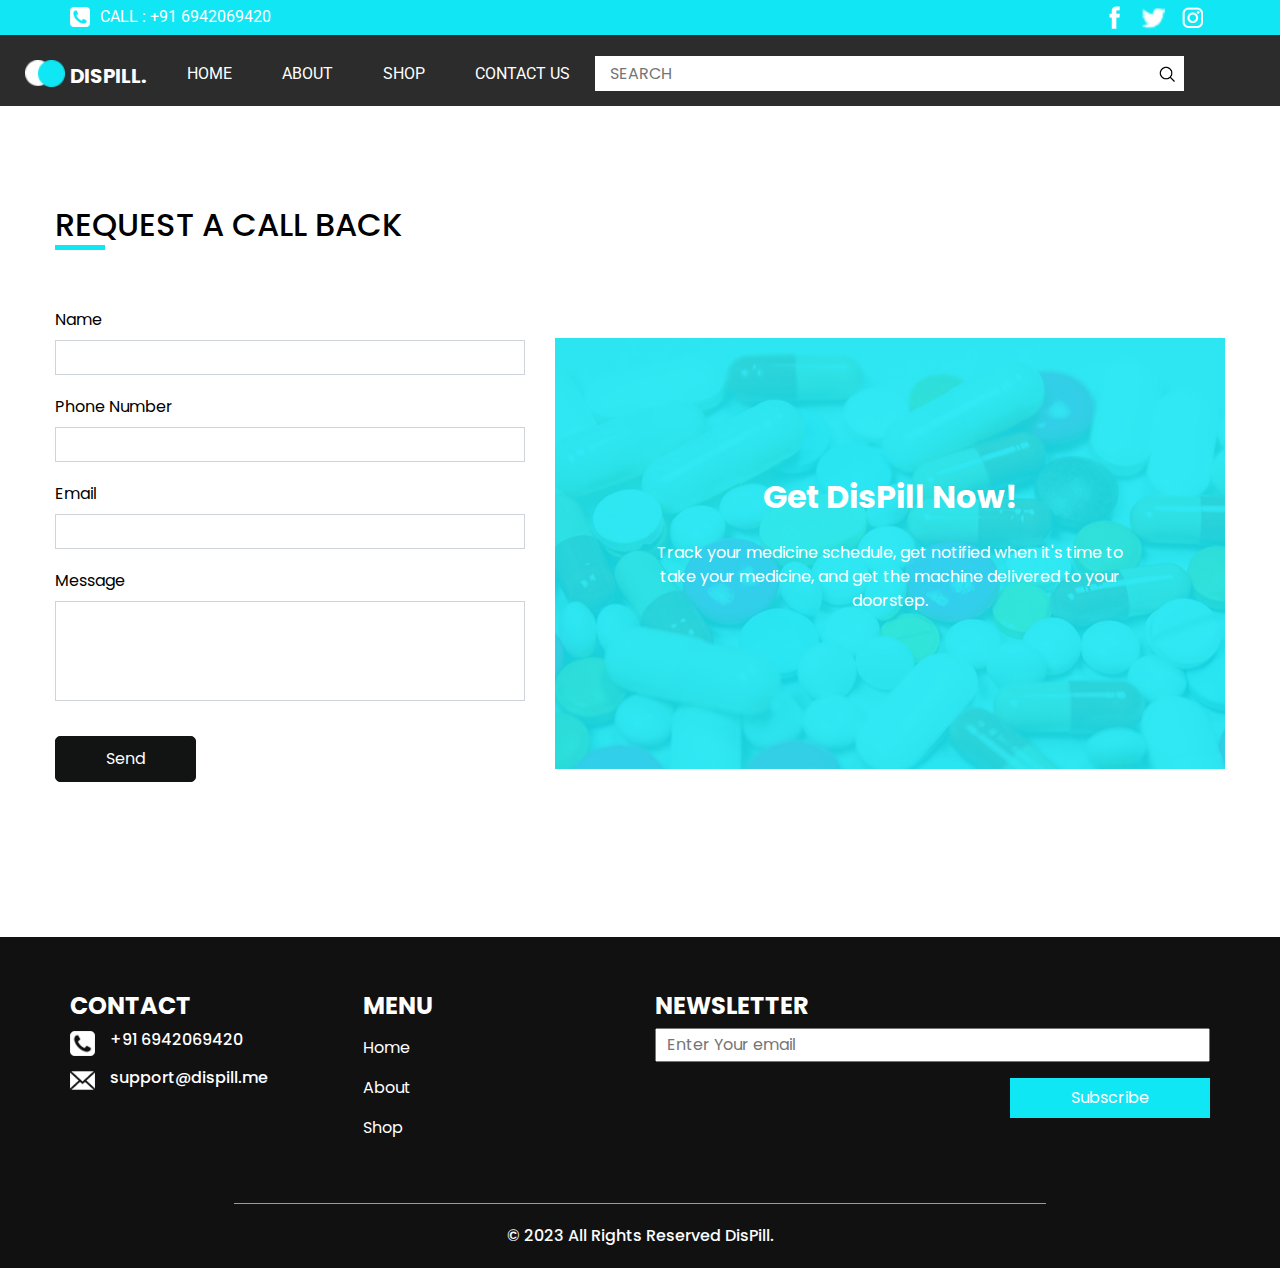
<file: contact.html>
<!DOCTYPE html>
<html>

<head>
  <!-- Basic -->
  <meta charset="utf-8" />
  <meta http-equiv="X-UA-Compatible" content="IE=edge" />
  <!-- Mobile Metas -->
  <meta name="viewport" content="width=device-width, initial-scale=1, shrink-to-fit=no" />
  <!-- Site Metas -->
  <meta name="keywords" content="" />
  <meta name="description" content="" />
  <meta name="author" content="" />

  <title>DisPill.</title>

  <!-- slider stylesheet -->
  <link rel="stylesheet" type="text/css"
    href="https://cdnjs.cloudflare.com/ajax/libs/OwlCarousel2/2.1.3/assets/owl.carousel.min.css" />

  <!-- font awesome style -->
  <link rel="stylesheet" href="https://cdnjs.cloudflare.com/ajax/libs/font-awesome/4.7.0/css/font-awesome.min.css">


  <!-- bootstrap core css -->
  <link rel="stylesheet" type="text/css" href="css/bootstrap.css" />

  <!-- fonts style -->
  <link href="https://fonts.googleapis.com/css?family=Poppins:400,600,700|Roboto:400,700&display=swap" rel="stylesheet">

  <!-- Custom styles for this template -->
  <link href="css/style.css" rel="stylesheet" />
  <!-- responsive style -->
  <link href="css/responsive.css" rel="stylesheet" />
</head>

<body class="sub_page">
  <div class="hero_area">
    <!-- header section strats -->
    <header class="header_section">
      <div class="container">
        <div class="top_contact-container">
          <div class="tel_container">
            <a href="">
              <img src="images/telephone-symbol-button.png" alt=""> Call : +91 6942069420
            </a>
          </div>
          <div class="social-container">
            <a href="">
              <img src="images/fb.png" alt="" class="s-1">
            </a>
            <a href="">
              <img src="images/twitter.png" alt="" class="s-2">
            </a>
            <a href="">
              <img src="images/instagram.png" alt="" class="s-3">
            </a>
          </div>
        </div>
      </div>
      <div class="container-fluid">
        <nav class="navbar navbar-expand-lg custom_nav-container pt-3">
          <a class="navbar-brand" href="index.html">
            <img src="images/logo.png" alt="">
            <span>
              DisPill.
            </span>
          </a>
          <button class="navbar-toggler" type="button" data-toggle="collapse" data-target="#navbarSupportedContent"
            aria-controls="navbarSupportedContent" aria-expanded="false" aria-label="Toggle navigation">
            <span class="navbar-toggler-icon"></span>
          </button>

          <div class="collapse navbar-collapse" id="navbarSupportedContent">
            <div class="d-flex  flex-column flex-lg-row align-items-center w-100 justify-content-between">
              <ul class="navbar-nav  ">
                <li class="nav-item active">
                  <a class="nav-link" href="index.html">Home <span class="sr-only">(current)</span></a>
                </li>
                <li class="nav-item">
                  <a class="nav-link" href="about.html"> About </a>
                </li>
                <li class="nav-item">
                  <a class="nav-link" href="buy.html"> SHOP </a>
                </li>
                <li class="nav-item">
                  <a class="nav-link" href="contact.html">Contact us</a>
                </li>
              </ul>
              <form class="form-inline ">
                <input type="search" placeholder="Search">
                <button class="btn  my-2 my-sm-0 nav_search-btn" type="submit"></button>
              </form>

            </div>
          </div>

        </nav>
      </div>
    </header>
    <!-- end header section -->
  </div>



  <!-- contact section -->
  <section class="contact_section layout_padding">
    <div class="container">
      <div class="row">
        <div class="custom_heading-container ">
          <h2>
            Request A call back
          </h2>
        </div>
      </div>
    </div>
    <div class="container layout_padding2">
      <div class="row">
        <div class="col-md-5">
          <div class="form_contaier">
            <form>
              <div class="form-group">
                <label for="exampleInputName1">Name</label>
                <input type="text" class="form-control" id="exampleInputName1">
              </div>
              <div class="form-group">
                <label for="exampleInputNumber1">Phone Number</label>
                <input type="text" class="form-control" id="exampleInputNumber1">
              </div>

              <div class="form-group">
                <label for="exampleInputEmail1">Email </label>
                <input type="email" class="form-control" id="exampleInputEmail1">
              </div>
              <div class="form-group">
                <label for="exampleInputMessage">Message</label>
                <input type="text" class="form-control" id="exampleInputMessage">
              </div>
              <button type="submit" class="">Send</button>
            </form>
          </div>
        </div>
        <div class="col-md-7">
          <div class="detail-box">
            <h3>
              Get DisPill Now!  
            </h3>
            <p>
              Track your medicine schedule, get notified when it's time to take your medicine, and get the machine delivered to your doorstep.
            </p>
          </div>
        </div>
      </div>
    </div>
  </section>

  <!-- end contact section -->

  <!-- info section -->
  <section class="info_section layout_padding2">
    <div class="container">
      <div class="row">
        <div class="col-md-3">
          <div class="info_contact">
            <h4>
              Contact
            </h4>
            <div class="box">
              <div class="img-box">
                <img src="images/telephone-symbol-button.png" alt="">
              </div>
              <div class="detail-box">
                <h6>
                  +91 6942069420
                </h6>
              </div>
            </div>
            <div class="box">
              <div class="img-box">
                <img src="images/email.png" alt="">
              </div>
              <div class="detail-box">
                <h6>
                  support@dispill.me
                </h6>
              </div>
            </div>
          </div>
        </div>
        <div class="col-md-3">
          <div class="info_menu">
            <h4>
              Menu
            </h4>
            <ul class="navbar-nav  ">
              <li class="nav-item active">
                <a class="nav-link" href="index.html">Home <span class="sr-only">(current)</span></a>
              </li>
              <li class="nav-item">
                <a class="nav-link" href="about.html"> About </a>
              <li class="nav-item">
                <a class="nav-link" href="buy.html"> Shop </a>
              </li>
            </ul>
          </div>
        </div>
        <div class="col-md-6">
          <div class="info_news">
            <h4>
              newsletter
            </h4>
            <form action="">
              <input type="text" placeholder="Enter Your email">
              <div class="d-flex justify-content-center justify-content-md-end mt-3">
                <button>
                  Subscribe
                </button>
              </div>
            </form>
          </div>
        </div>
      </div>
    </div>
  </section>


  <!-- end info section -->

  <!-- footer section -->
  <section class="container-fluid footer_section">
    <p>
      &copy; 2023 All Rights Reserved DisPill.
    </p>
  </section>
  <!-- footer section -->

  <script type="text/javascript" src="js/jquery-3.4.1.min.js"></script>
  <script type="text/javascript" src="js/bootstrap.js"></script>
  <script type="text/javascript" src="https://cdnjs.cloudflare.com/ajax/libs/OwlCarousel2/2.2.1/owl.carousel.min.js">
  </script>
  <script type="text/javascript">
    $(".owl-carousel").owlCarousel({
      loop: true,
      margin: 10,
      nav: true,
      navText: [],
      autoplay: true,
      responsive: {
        0: {
          items: 1
        },
        600: {
          items: 2
        },
        1000: {
          items: 4
        }
      }
    });
  </script>
  <script type="text/javascript">
    $(".owl-2").owlCarousel({
      loop: true,
      margin: 10,
      nav: true,
      navText: [],
      autoplay: true,

      responsive: {
        0: {
          items: 1
        },
        600: {
          items: 2
        },
        1000: {
          items: 4
        }
      }
    });
  </script>
</body>

</html>
</file>
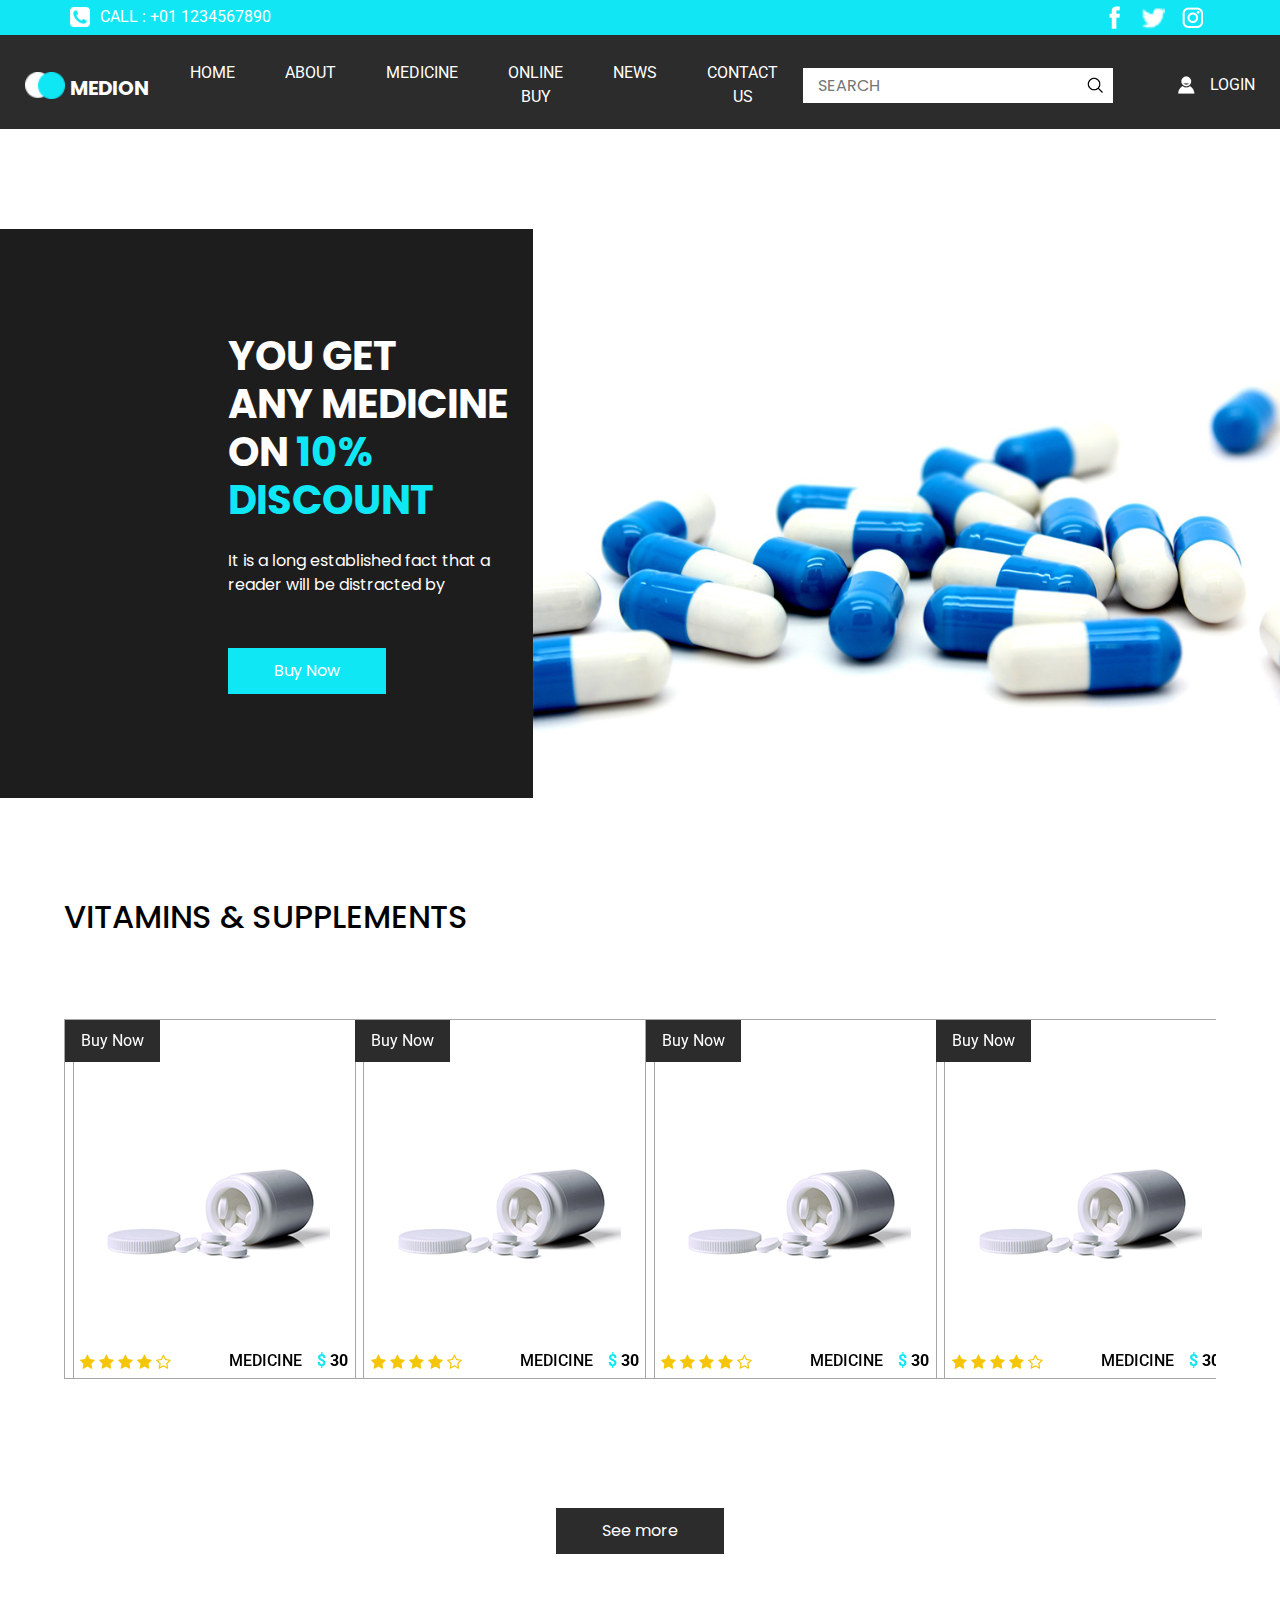
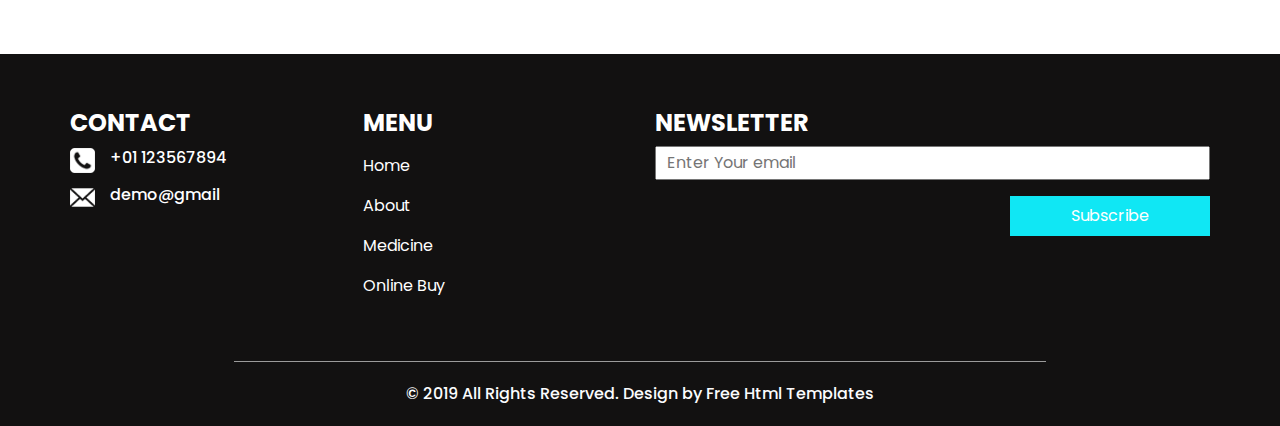
<file: medicine.html>
<!DOCTYPE html>
<html>

<head>
  <!-- Basic -->
  <meta charset="utf-8" />
  <meta http-equiv="X-UA-Compatible" content="IE=edge" />
  <!-- Mobile Metas -->
  <meta name="viewport" content="width=device-width, initial-scale=1, shrink-to-fit=no" />
  <!-- Site Metas -->
  <meta name="keywords" content="" />
  <meta name="description" content="" />
  <meta name="author" content="" />

  <title>Medion</title>

  <!-- slider stylesheet -->
  <link rel="stylesheet" type="text/css"
    href="https://cdnjs.cloudflare.com/ajax/libs/OwlCarousel2/2.1.3/assets/owl.carousel.min.css" />

  <!-- font awesome style -->
  <link rel="stylesheet" href="https://cdnjs.cloudflare.com/ajax/libs/font-awesome/4.7.0/css/font-awesome.min.css">


  <!-- bootstrap core css -->
  <link rel="stylesheet" type="text/css" href="css/bootstrap.css" />

  <!-- fonts style -->
  <link href="https://fonts.googleapis.com/css?family=Poppins:400,600,700|Roboto:400,700&display=swap" rel="stylesheet">

  <!-- Custom styles for this template -->
  <link href="css/style.css" rel="stylesheet" />
  <!-- responsive style -->
  <link href="css/responsive.css" rel="stylesheet" />
</head>

<body class="sub_page">
  <div class="hero_area">
    <!-- header section strats -->
    <header class="header_section">
      <div class="container">
        <div class="top_contact-container">
          <div class="tel_container">
            <a href="">
              <img src="images/telephone-symbol-button.png" alt=""> Call : +01 1234567890
            </a>
          </div>
          <div class="social-container">
            <a href="">
              <img src="images/fb.png" alt="" class="s-1">
            </a>
            <a href="">
              <img src="images/twitter.png" alt="" class="s-2">
            </a>
            <a href="">
              <img src="images/instagram.png" alt="" class="s-3">
            </a>
          </div>
        </div>
      </div>
      <div class="container-fluid">
        <nav class="navbar navbar-expand-lg custom_nav-container pt-3">
          <a class="navbar-brand" href="index.html">
            <img src="images/logo.png" alt="">
            <span>
              Medion
            </span>
          </a>
          <button class="navbar-toggler" type="button" data-toggle="collapse" data-target="#navbarSupportedContent"
            aria-controls="navbarSupportedContent" aria-expanded="false" aria-label="Toggle navigation">
            <span class="navbar-toggler-icon"></span>
          </button>

          <div class="collapse navbar-collapse" id="navbarSupportedContent">
            <div class="d-flex  flex-column flex-lg-row align-items-center w-100 justify-content-between">
              <ul class="navbar-nav  ">
                <li class="nav-item active">
                  <a class="nav-link" href="index.html">Home <span class="sr-only">(current)</span></a>
                </li>
                <li class="nav-item">
                  <a class="nav-link" href="about.html"> About </a>
                </li>
                <li class="nav-item">
                  <a class="nav-link" href="medicine.html"> Medicine </a>
                </li>
                <li class="nav-item">
                  <a class="nav-link" href="buy.html"> Online Buy </a>
                </li>
                <li class="nav-item">
                  <a class="nav-link" href="news.html"> News </a>
                </li>
                <li class="nav-item">
                  <a class="nav-link" href="contact.html">Contact us</a>
                </li>
              </ul>
              <form class="form-inline ">
                <input type="search" placeholder="Search">
                <button class="btn  my-2 my-sm-0 nav_search-btn" type="submit"></button>
              </form>
              <div class="login_btn-contanier ml-0 ml-lg-5">
                <a href="">
                  <img src="images/user.png" alt="">
                  <span>
                    Login
                  </span>
                </a>
              </div>
            </div>
          </div>

        </nav>
      </div>
    </header>
    <!-- end header section -->

  </div>



  <!-- discount section -->
  <div class="layout_padding-top">
    <section class="discount_section ">
      <div class="container-fluid ">
        <div class="row ">
          <div class="col-lg-3 col-md-5 offset-md-2">
            <div class="detail-box">
              <h2>
                You get <br>
                any medicine <br>
                on
                <span>
                  10% discount
                </span>

              </h2>
              <p>
                It is a long established fact that a reader will be distracted by
              </p>
              <div>
                <a href="">
                  Buy Now
                </a>
              </div>
            </div>
          </div>
          <div class="col-lg-7 col-md-5">
            <div class="img-box">
              <img src="images/medicines.jpg" alt="">
            </div>
          </div>
        </div>
      </div>
    </section>

  </div>


  <!-- end discount section -->

  <!-- health section -->

  <section class="health_section layout_padding">
    <div class="health_carousel-container">
      <h2 class="text-uppercase">
        Vitamins & Supplements


      </h2>
      <div class="carousel-wrap layout_padding2">
        <div class="owl-carousel owl-2">
          <div class="item">
            <div class="box">
              <div class="btn_container">
                <a href="">
                  Buy Now
                </a>
              </div>
              <div class="img-box">
                <img src="images/p-6.jpg" alt="">
              </div>
              <div class="detail-box">
                <div class="star_container">
                  <i class="fa fa-star" aria-hidden="true"></i>
                  <i class="fa fa-star" aria-hidden="true"></i>
                  <i class="fa fa-star" aria-hidden="true"></i>
                  <i class="fa fa-star" aria-hidden="true"></i>
                  <i class="fa fa-star-o" aria-hidden="true"></i>

                </div>
                <div class="text">
                  <h6>
                    Medicine
                  </h6>
                  <h6 class="price">
                    <span>
                      $
                    </span>
                    30
                  </h6>
                </div>
              </div>
            </div>
          </div>
          <div class="item">
            <div class="box">
              <div class="btn_container">
                <a href="">
                  Buy Now
                </a>
              </div>
              <div class="img-box">
                <img src="images/p-6.jpg" alt="">
              </div>
              <div class="detail-box">
                <div class="star_container">
                  <i class="fa fa-star" aria-hidden="true"></i>
                  <i class="fa fa-star" aria-hidden="true"></i>
                  <i class="fa fa-star" aria-hidden="true"></i>
                  <i class="fa fa-star" aria-hidden="true"></i>
                  <i class="fa fa-star-o" aria-hidden="true"></i>

                </div>
                <div class="text">
                  <h6>
                    Medicine
                  </h6>
                  <h6 class="price">
                    <span>
                      $
                    </span>
                    30
                  </h6>
                </div>
              </div>
            </div>
          </div>
          <div class="item">
            <div class="box">
              <div class="btn_container">
                <a href="">
                  Buy Now
                </a>
              </div>
              <div class="img-box">
                <img src="images/p-6.jpg" alt="">
              </div>
              <div class="detail-box">
                <div class="star_container">
                  <i class="fa fa-star" aria-hidden="true"></i>
                  <i class="fa fa-star" aria-hidden="true"></i>
                  <i class="fa fa-star" aria-hidden="true"></i>
                  <i class="fa fa-star" aria-hidden="true"></i>
                  <i class="fa fa-star-o" aria-hidden="true"></i>

                </div>
                <div class="text">
                  <h6>
                    Medicine
                  </h6>
                  <h6 class="price">
                    <span>
                      $
                    </span>
                    30
                  </h6>
                </div>
              </div>
            </div>
          </div>
          <div class="item">
            <div class="box">
              <div class="btn_container">
                <a href="">
                  Buy Now
                </a>
              </div>
              <div class="img-box">
                <img src="images/p-6.jpg" alt="">
              </div>
              <div class="detail-box">
                <div class="star_container">
                  <i class="fa fa-star" aria-hidden="true"></i>
                  <i class="fa fa-star" aria-hidden="true"></i>
                  <i class="fa fa-star" aria-hidden="true"></i>
                  <i class="fa fa-star" aria-hidden="true"></i>
                  <i class="fa fa-star-o" aria-hidden="true"></i>

                </div>
                <div class="text">
                  <h6>
                    Medicine
                  </h6>
                  <h6 class="price">
                    <span>
                      $
                    </span>
                    30
                  </h6>
                </div>
              </div>
            </div>
          </div>
        </div>
      </div>
    </div>
    <div class="d-flex justify-content-center">
      <a href="">
        See more
      </a>
    </div>
  </section>

  <!-- end health section -->



  <!-- info section -->
  <section class="info_section layout_padding2">
    <div class="container">
      <div class="row">
        <div class="col-md-3">
          <div class="info_contact">
            <h4>
              Contact
            </h4>
            <div class="box">
              <div class="img-box">
                <img src="images/telephone-symbol-button.png" alt="">
              </div>
              <div class="detail-box">
                <h6>
                  +01 123567894
                </h6>
              </div>
            </div>
            <div class="box">
              <div class="img-box">
                <img src="images/email.png" alt="">
              </div>
              <div class="detail-box">
                <h6>
                  demo@gmail
                </h6>
              </div>
            </div>
          </div>
        </div>
        <div class="col-md-3">
          <div class="info_menu">
            <h4>
              Menu
            </h4>
            <ul class="navbar-nav  ">
              <li class="nav-item active">
                <a class="nav-link" href="index.html">Home <span class="sr-only">(current)</span></a>
              </li>
              <li class="nav-item">
                <a class="nav-link" href="about.html"> About </a>
              </li>
              <li class="nav-item">
                <a class="nav-link" href="medicine.html"> Medicine </a>
              </li>
              <li class="nav-item">
                <a class="nav-link" href="buy.html"> Online Buy </a>
              </li>
            </ul>
          </div>
        </div>
        <div class="col-md-6">
          <div class="info_news">
            <h4>
              newsletter
            </h4>
            <form action="">
              <input type="text" placeholder="Enter Your email">
              <div class="d-flex justify-content-center justify-content-md-end mt-3">
                <button>
                  Subscribe
                </button>
              </div>
            </form>
          </div>
        </div>
      </div>
    </div>
  </section>


  <!-- end info section -->

  <!-- footer section -->
  <section class="container-fluid footer_section">
    <p>
      &copy; 2019 All Rights Reserved. Design by
      <a href="https://html.design/">Free Html Templates</a>
    </p>
  </section>
  <!-- footer section -->

  <script type="text/javascript" src="js/jquery-3.4.1.min.js"></script>
  <script type="text/javascript" src="js/bootstrap.js"></script>
  <script type="text/javascript" src="https://cdnjs.cloudflare.com/ajax/libs/OwlCarousel2/2.2.1/owl.carousel.min.js">
  </script>
  <script type="text/javascript">
    $(".owl-carousel").owlCarousel({
      loop: true,
      margin: 10,
      nav: true,
      navText: [],
      autoplay: true,
      responsive: {
        0: {
          items: 1
        },
        600: {
          items: 2
        },
        1000: {
          items: 4
        }
      }
    });
  </script>
  <script type="text/javascript">
    $(".owl-2").owlCarousel({
      loop: true,
      margin: 10,
      nav: true,
      navText: [],
      autoplay: true,

      responsive: {
        0: {
          items: 1
        },
        600: {
          items: 2
        },
        1000: {
          items: 4
        }
      }
    });
  </script>
</body>

</html>
</file>
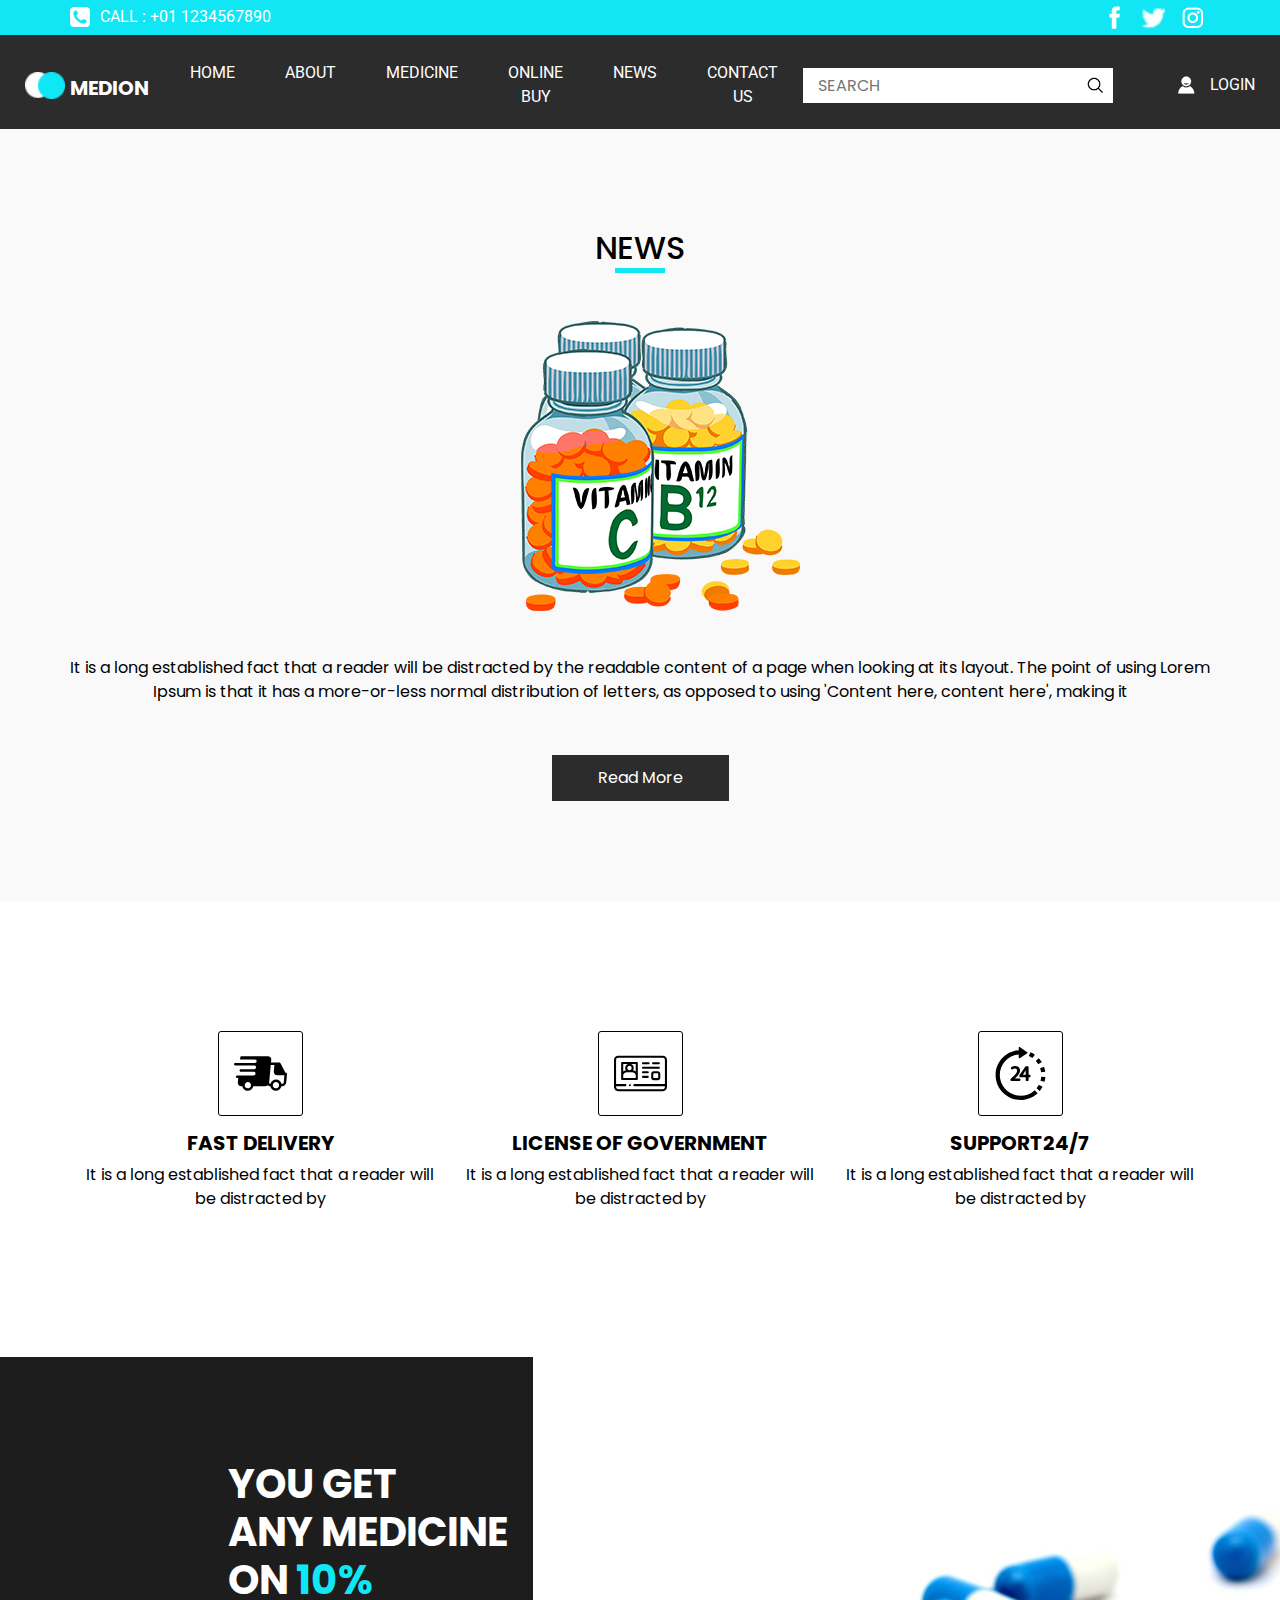
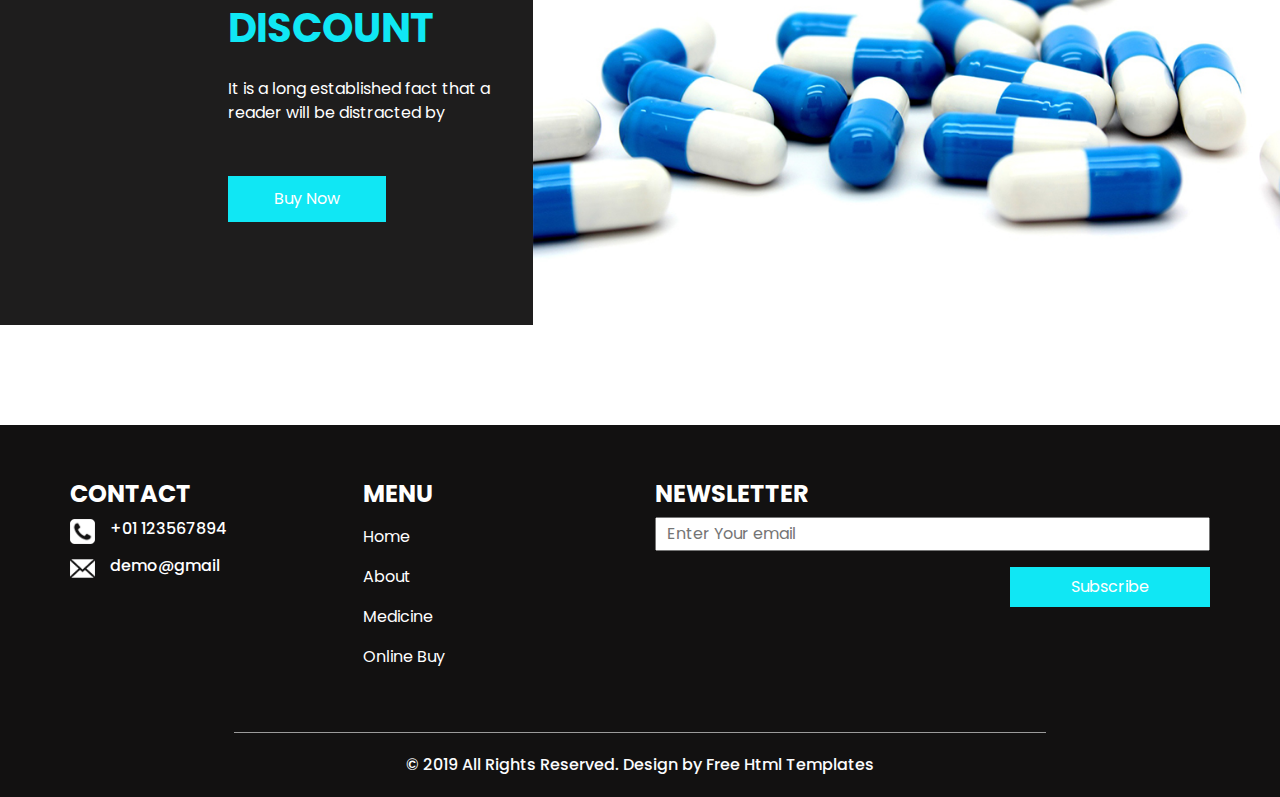
<file: news.html>
<!DOCTYPE html>
<html>

<head>
  <!-- Basic -->
  <meta charset="utf-8" />
  <meta http-equiv="X-UA-Compatible" content="IE=edge" />
  <!-- Mobile Metas -->
  <meta name="viewport" content="width=device-width, initial-scale=1, shrink-to-fit=no" />
  <!-- Site Metas -->
  <meta name="keywords" content="" />
  <meta name="description" content="" />
  <meta name="author" content="" />

  <title>Medion</title>

  <!-- slider stylesheet -->
  <link rel="stylesheet" type="text/css"
    href="https://cdnjs.cloudflare.com/ajax/libs/OwlCarousel2/2.1.3/assets/owl.carousel.min.css" />

  <!-- font awesome style -->
  <link rel="stylesheet" href="https://cdnjs.cloudflare.com/ajax/libs/font-awesome/4.7.0/css/font-awesome.min.css">


  <!-- bootstrap core css -->
  <link rel="stylesheet" type="text/css" href="css/bootstrap.css" />

  <!-- fonts style -->
  <link href="https://fonts.googleapis.com/css?family=Poppins:400,600,700|Roboto:400,700&display=swap" rel="stylesheet">

  <!-- Custom styles for this template -->
  <link href="css/style.css" rel="stylesheet" />
  <!-- responsive style -->
  <link href="css/responsive.css" rel="stylesheet" />
</head>

<body class="sub_page">
  <div class="hero_area">
    <!-- header section strats -->
    <header class="header_section">
      <div class="container">
        <div class="top_contact-container">
          <div class="tel_container">
            <a href="">
              <img src="images/telephone-symbol-button.png" alt=""> Call : +01 1234567890
            </a>
          </div>
          <div class="social-container">
            <a href="">
              <img src="images/fb.png" alt="" class="s-1">
            </a>
            <a href="">
              <img src="images/twitter.png" alt="" class="s-2">
            </a>
            <a href="">
              <img src="images/instagram.png" alt="" class="s-3">
            </a>
          </div>
        </div>
      </div>
      <div class="container-fluid">
        <nav class="navbar navbar-expand-lg custom_nav-container pt-3">
          <a class="navbar-brand" href="index.html">
            <img src="images/logo.png" alt="">
            <span>
              Medion
            </span>
          </a>
          <button class="navbar-toggler" type="button" data-toggle="collapse" data-target="#navbarSupportedContent"
            aria-controls="navbarSupportedContent" aria-expanded="false" aria-label="Toggle navigation">
            <span class="navbar-toggler-icon"></span>
          </button>

          <div class="collapse navbar-collapse" id="navbarSupportedContent">
            <div class="d-flex  flex-column flex-lg-row align-items-center w-100 justify-content-between">
              <ul class="navbar-nav  ">
                <li class="nav-item active">
                  <a class="nav-link" href="index.html">Home <span class="sr-only">(current)</span></a>
                </li>
                <li class="nav-item">
                  <a class="nav-link" href="about.html"> About </a>
                </li>
                <li class="nav-item">
                  <a class="nav-link" href="medicine.html"> Medicine </a>
                </li>
                <li class="nav-item">
                  <a class="nav-link" href="buy.html"> Online Buy </a>
                </li>
                <li class="nav-item">
                  <a class="nav-link" href="news.html"> News </a>
                </li>
                <li class="nav-item">
                  <a class="nav-link" href="contact.html">Contact us</a>
                </li>
              </ul>
              <form class="form-inline">
                <input type="search" placeholder="Search">
                <button class="btn  my-2 my-sm-0 nav_search-btn" type="submit"></button>
              </form>
              <div class="login_btn-contanier ml-0 ml-lg-5">
                <a href="">
                  <img src="images/user.png" alt="">
                  <span>
                    Login
                  </span>
                </a>
              </div>
            </div>
          </div>

        </nav>
      </div>
    </header>
    <!-- end header section -->
  </div>

  <!-- about section -->
  <section class="about_section layout_padding">
    <div class="container">
      <div class="custom_heading-container ">
        <h2>
          News
        </h2>
      </div>

      <div class="img-box">
        <img src="images/about-medicine.png" alt="">
      </div>
      <div class="detail-box">
        <p>
          It is a long established fact that a reader will be distracted by the readable content of a page when looking
          at its layout. The point of using Lorem Ipsum is that it has a more-or-less normal distribution of letters, as
          opposed to using 'Content here, content here', making it
        </p>
        <div class="d-flex justify-content-center">
          <a href="">
            Read More
          </a>
        </div>
      </div>
    </div>
  </section>

  <!-- end about section -->


  <section class="feature_section  layout_padding">
    <div class="container">
      <div class="feature_container">
        <div class="box">
          <div class="img-box">
            <svg version="1.1" id="Capa_1" xmlns="http://www.w3.org/2000/svg" xmlns:xlink="http://www.w3.org/1999/xlink"
              x="0px" y="0px" viewBox="0 0 422.518 422.518" style="enable-background:new 0 0 422.518 422.518;"
              xml:space="preserve">
              <path d="M422.512,215.424c0-0.079-0.004-0.158-0.005-0.237c-0.116-5.295-4.368-9.514-9.727-9.514h-2.554l-39.443-76.258
             c-1.664-3.22-4.983-5.225-8.647-5.226l-67.34-0.014l2.569-20.364c0.733-8.138-1.783-15.822-7.086-21.638
             c-5.293-5.804-12.683-9.001-20.81-9.001h-209c-5.255,0-9.719,4.066-10.22,9.308l-2.095,16.778h119.078
             c7.732,0,13.836,6.268,13.634,14c-0.203,7.732-6.635,14-14.367,14H126.78c0.007,0.02,0.014,0.04,0.021,0.059H10.163
             c-5.468,0-10.017,4.432-10.16,9.9c-0.143,5.468,4.173,9.9,9.641,9.9H164.06c7.168,1.104,12.523,7.303,12.326,14.808
             c-0.216,8.242-7.039,14.925-15.267,14.994H54.661c-5.523,0-10.117,4.477-10.262,10c-0.145,5.523,4.215,10,9.738,10h105.204
             c7.273,1.013,12.735,7.262,12.537,14.84c-0.217,8.284-7.109,15-15.393,15H35.792v0.011H25.651c-5.523,0-10.117,4.477-10.262,10
             c-0.145,5.523,4.214,10,9.738,10h8.752l-3.423,35.818c-0.734,8.137,1.782,15.821,7.086,21.637c5.292,5.805,12.683,9.001,20.81,9.001
             h7.55C69.5,333.8,87.3,349.345,109.073,349.345c21.773,0,40.387-15.545,45.06-36.118h94.219c7.618,0,14.83-2.913,20.486-7.682
             c5.172,4.964,12.028,7.682,19.514,7.682h1.55c3.597,20.573,21.397,36.118,43.171,36.118c21.773,0,40.387-15.545,45.06-36.118h6.219
             c16.201,0,30.569-13.171,32.029-29.36l6.094-67.506c0.008-0.091,0.004-0.181,0.01-0.273c0.01-0.139,0.029-0.275,0.033-0.415
             C422.52,215.589,422.512,215.508,422.512,215.424z M109.597,329.345c-13.785,0-24.707-11.214-24.346-24.999
             c0.361-13.786,11.87-25.001,25.655-25.001c13.785,0,24.706,11.215,24.345,25.001C134.89,318.131,123.382,329.345,109.597,329.345z
              M333.597,329.345c-13.785,0-24.706-11.214-24.346-24.999c0.361-13.786,11.87-25.001,25.655-25.001
             c13.785,0,24.707,11.215,24.345,25.001C358.89,318.131,347.382,329.345,333.597,329.345z M396.457,282.588
             c-0.52,5.767-5.823,10.639-11.58,10.639h-6.727c-4.454-19.453-21.744-33.882-42.721-33.882c-20.977,0-39.022,14.429-44.494,33.882
             h-2.059c-2.542,0-4.81-0.953-6.389-2.685c-1.589-1.742-2.337-4.113-2.106-6.676l12.609-139.691l28.959,0.006l-4.59,50.852
             c-0.735,8.137,1.78,15.821,7.083,21.637c5.292,5.806,12.685,9.004,20.813,9.004h56.338L396.457,282.588z" />
              <g>
              </g>
              <g>
              </g>
              <g>
              </g>
              <g>
              </g>
              <g>
              </g>
              <g>
              </g>
              <g>
              </g>
              <g>
              </g>
              <g>
              </g>
              <g>
              </g>
              <g>
              </g>
              <g>
              </g>
              <g>
              </g>
              <g>
              </g>
              <g>
              </g>
            </svg>
          </div>
          <div class="detail-box">
            <h5>
              Fast Delivery
            </h5>
            <p>
              It is a long established fact that a reader will be distracted by
            </p>
          </div>
        </div>
        <div class="box">
          <div class="img-box">
            <svg id="Capa_1" enable-background="new 0 0 512 512" height="512" viewBox="0 0 512 512" width="512"
              xmlns="http://www.w3.org/2000/svg">
              <path
                d="m471.728 84.718h-431.456c-22.206 0-40.272 18.066-40.272 40.272v243.623 18.395.005c0 22.205 18.064 40.27 40.27 40.27h431.46c22.205 0 40.27-18.065 40.27-40.27v-.005-18.395-243.623c0-22.206-18.066-40.272-40.272-40.272zm-431.456 20h431.455c11.179 0 20.272 9.094 20.272 20.272v233.623h-294.622c-5.522 0-10 4.477-10 10s4.478 10 10 10h294.623v8.395c0 11.178-9.094 20.272-20.272 20.272h-431.456c-11.178 0-20.272-9.094-20.272-20.273v-8.395h89.418c5.522 0 10-4.477 10-10s-4.478-10-10-10h-89.418v-233.622c0-11.178 9.094-20.272 20.272-20.272z" />
              <path
                d="m280.063 167.544h53.989c5.522 0 10-4.477 10-10s-4.478-10-10-10h-53.989c-5.522 0-10 4.477-10 10s4.477 10 10 10z" />
              <path
                d="m377.55 167.544h55.505c5.522 0 10-4.477 10-10s-4.478-10-10-10h-55.505c-5.522 0-10 4.477-10 10s4.477 10 10 10z" />
              <path
                d="m280.063 210.314h152.992c5.522 0 10-4.477 10-10s-4.478-10-10-10h-152.992c-5.522 0-10 4.477-10 10s4.477 10 10 10z" />
              <path
                d="m280.063 254.169h45.989c5.522 0 10-4.477 10-10s-4.478-10-10-10h-45.989c-5.522 0-10 4.477-10 10s4.477 10 10 10z" />
              <path
                d="m422.75 234.169h-38.993c-13.348 0-24.207 10.859-24.207 24.207v37.636c0 13.348 10.859 24.208 24.207 24.208h38.993c13.348 0 24.207-10.859 24.207-24.208v-37.636c0-13.348-10.859-24.207-24.207-24.207zm4.207 61.843c0 2.32-1.888 4.208-4.207 4.208h-38.993c-2.319 0-4.207-1.888-4.207-4.208v-37.636c0-2.32 1.888-4.207 4.207-4.207h38.993c2.319 0 4.207 1.887 4.207 4.207z" />
              <path
                d="m280.063 298.297h45.989c5.522 0 10-4.477 10-10s-4.478-10-10-10h-45.989c-5.522 0-10 4.477-10 10s4.477 10 10 10z" />
              <path
                d="m79.072 319.081h140.993c5.522 0 10-4.477 10-10v-39.955-114.582c0-5.523-4.478-10-10-10h-140.993c-5.522 0-10 4.477-10 10v114.583 39.955c0 5.522 4.478 9.999 10 9.999zm130.993-20h-120.993v-28.724c.03-.113.06-.227.091-.339 4.169-15.41 18.521-26.172 34.902-26.172h51.008c16.38 0 30.732 10.763 34.902 26.169.03.113.061.226.09.339zm-81.794-96.534c0-11.744 9.554-21.298 21.298-21.298s21.298 9.554 21.298 21.298-9.554 21.298-21.298 21.298-21.298-9.554-21.298-21.298zm81.794 33.371c-7.335-5.755-16.118-9.714-25.618-11.298 4.058-6.39 6.42-13.958 6.42-22.073 0-17.041-10.376-31.702-25.14-38.003h44.339v71.374zm-76.653-71.374c-14.765 6.301-25.14 20.963-25.14 38.003 0 8.114 2.362 15.683 6.42 22.073-9.501 1.583-18.285 5.543-25.619 11.298v-71.374z" />
              <path
                d="m159.66 360.3c-7.549-5.03-17.605 2.261-15.18 10.977 1.142 4.104 4.876 7.118 9.141 7.321 4.271.204 8.264-2.408 9.808-6.389 1.66-4.282.096-9.38-3.769-11.909z" />
            </svg>
          </div>
          <div class="detail-box">
            <h5>
              license of government
            </h5>
            <p>
              It is a long established fact that a reader will be distracted by
            </p>
          </div>
        </div>
        <div class="box">
          <div class="img-box">
            <svg version="1.1" id="Capa_1" xmlns="http://www.w3.org/2000/svg" xmlns:xlink="http://www.w3.org/1999/xlink"
              x="0px" y="0px" viewBox="0 0 315.377 315.377" style="enable-background:new 0 0 315.377 315.377;"
              xml:space="preserve">
              <g>
                <g>
                  <path
                    d="M107.712,181.769l-7.938,7.705c-1.121,1.089-1.753,2.584-1.753,4.146v3.288c0,3.191,2.588,5.779,5.78,5.779h47.4
                 c3.196,0,5.782-2.588,5.782-5.779v-4.256c0-3.191-2.586-5.78-5.782-5.78h-26.19l0.722-0.664
                 c17.117-16.491,29.232-29.471,29.232-46.372c0-13.513-8.782-27.148-28.409-27.148c-8.568,0-16.959,2.75-23.629,7.74
                 c-2.166,1.625-2.918,4.537-1.803,7.007l1.458,3.224c0.708,1.568,2.074,2.739,3.735,3.195c1.651,0.456,3.433,0.148,4.842-0.836
                 c4.289-2.995,8.704-4.515,13.127-4.515c8.608,0,12.971,4.28,12.971,12.662C137.142,152.524,127.72,162.721,107.712,181.769z" />
                </g>
                <g>
                  <path d="M194.107,114.096c-0.154-0.014-0.31-0.02-0.464-0.02h-1.765c-1.89,0-3.658,0.923-4.738,2.469l-35.4,50.66
                 c-0.678,0.971-1.041,2.127-1.041,3.311v4.061c0,3.192,2.586,5.78,5.778,5.78h32.322v16.551c0,3.191,2.586,5.779,5.778,5.779h5.519
                 c3.19,0,5.781-2.588,5.781-5.779v-16.551h5.698c3.192,0,5.781-2.588,5.781-5.78v-3.753c0-3.19-2.589-5.779-5.781-5.779h-5.698
                 v-45.189c0-3.19-2.591-5.779-5.781-5.779h-5.519C194.419,114.077,194.261,114.083,194.107,114.096z M188.799,165.045h-17.453
                 c4.434-6.438,12.015-17.487,17.453-25.653V165.045z" />
                </g>
                <g>
                  <path
                    d="M157.906,290.377c-68.023,0-123.365-55.342-123.365-123.365c0-64.412,49.625-117.443,112.647-122.895v19.665
                 c0,1.397,0.771,2.681,2.003,3.337c0.558,0.298,1.169,0.444,1.778,0.444c0.737,0,1.474-0.216,2.108-0.643l44.652-30
                 c1.046-0.702,1.673-1.879,1.673-3.139c0-1.259-0.627-2.437-1.673-3.139l-44.652-30c-1.159-0.779-2.654-0.857-3.887-0.198
                 c-1.232,0.657-2.003,1.941-2.003,3.337v15.254C70.364,24.547,9.54,88.806,9.54,167.011c0,81.809,66.558,148.365,148.365,148.365
                 c37.876,0,73.934-14.271,101.532-40.183l-17.111-18.226C219.38,278.512,189.4,290.377,157.906,290.377z" />
                </g>
                <g>
                  <path d="M284.552,89.689c-5.111-8.359-11.088-16.252-17.759-23.456l-18.344,16.985c5.552,5.995,10.522,12.562,14.776,19.515
                 L284.552,89.689z" />
                </g>
                <g>
                  <path d="M280.146,150.258l24.773-3.363c-1.322-9.74-3.625-19.373-6.846-28.632l-23.612,8.211
                 C277.135,134.163,279.047,142.165,280.146,150.258z" />
                </g>
                <g>
                  <path d="M242.999,45.459c-8.045-5.643-16.678-10.496-25.66-14.427l-10.022,22.903c7.464,3.267,14.64,7.301,21.327,11.991
                 L242.999,45.459z" />
                </g>
                <g>
                  <path d="M253.208,245.353l19.303,15.887c6.244-7.587,11.75-15.817,16.363-24.462l-22.055-11.771
                 C262.983,232.195,258.404,239.041,253.208,245.353z" />
                </g>
                <g>
                  <path d="M280.908,176.552c-0.622,8.157-2.061,16.264-4.273,24.093l24.057,6.802c2.666-9.426,4.396-19.18,5.146-28.99
                 L280.908,176.552z" />
                </g>
              </g>
              <g>
              </g>
              <g>
              </g>
              <g>
              </g>
              <g>
              </g>
              <g>
              </g>
              <g>
              </g>
              <g>
              </g>
              <g>
              </g>
              <g>
              </g>
              <g>
              </g>
              <g>
              </g>
              <g>
              </g>
              <g>
              </g>
              <g>
              </g>
              <g>
              </g>
            </svg>

          </div>
          <div class="detail-box">
            <h5>
              support24/7
            </h5>
            <p>
              It is a long established fact that a reader will be distracted by
            </p>
          </div>
        </div>
      </div>
    </div>
  </section>

  <!-- end feature section -->

  <div class="layout_padding-bottom">
    <!-- discount section -->

    <section class="discount_section">
      <div class="container-fluid">
        <div class="row">
          <div class="col-lg-3 col-md-5 offset-md-2">
            <div class="detail-box">
              <h2>
                You get <br>
                any medicine <br>
                on
                <span>
                  10% discount
                </span>

              </h2>
              <p>
                It is a long established fact that a reader will be distracted by
              </p>
              <div>
                <a href="">
                  Buy Now
                </a>
              </div>
            </div>
          </div>
          <div class="col-lg-7 col-md-5">
            <div class="img-box">
              <img src="images/medicines.jpg" alt="">
            </div>
          </div>
        </div>
      </div>
    </section>

    <!-- end discount section -->
  </div>



  <!-- info section -->
  <section class="info_section layout_padding2">
    <div class="container">
      <div class="row">
        <div class="col-md-3">
          <div class="info_contact">
            <h4>
              Contact
            </h4>
            <div class="box">
              <div class="img-box">
                <img src="images/telephone-symbol-button.png" alt="">
              </div>
              <div class="detail-box">
                <h6>
                  +01 123567894
                </h6>
              </div>
            </div>
            <div class="box">
              <div class="img-box">
                <img src="images/email.png" alt="">
              </div>
              <div class="detail-box">
                <h6>
                  demo@gmail
                </h6>
              </div>
            </div>
          </div>
        </div>
        <div class="col-md-3">
          <div class="info_menu">
            <h4>
              Menu
            </h4>
            <ul class="navbar-nav  ">
              <li class="nav-item active">
                <a class="nav-link" href="index.html">Home <span class="sr-only">(current)</span></a>
              </li>
              <li class="nav-item">
                <a class="nav-link" href="about.html"> About </a>
              </li>
              <li class="nav-item">
                <a class="nav-link" href="medicine.html"> Medicine </a>
              </li>
              <li class="nav-item">
                <a class="nav-link" href="buy.html"> Online Buy </a>
              </li>
            </ul>
          </div>
        </div>
        <div class="col-md-6">
          <div class="info_news">
            <h4>
              newsletter
            </h4>
            <form action="">
              <input type="text" placeholder="Enter Your email">
              <div class="d-flex justify-content-center justify-content-md-end mt-3">
                <button>
                  Subscribe
                </button>
              </div>
            </form>
          </div>
        </div>
      </div>
    </div>
  </section>


  <!-- end info section -->

  <!-- footer section -->
  <section class="container-fluid footer_section">
    <p>
      &copy; 2019 All Rights Reserved. Design by
      <a href="https://html.design/">Free Html Templates</a>
    </p>
  </section>
  <!-- footer section -->

  <script type="text/javascript" src="js/jquery-3.4.1.min.js"></script>
  <script type="text/javascript" src="js/bootstrap.js"></script>
  <script type="text/javascript" src="https://cdnjs.cloudflare.com/ajax/libs/OwlCarousel2/2.2.1/owl.carousel.min.js">
  </script>
  <script type="text/javascript">
    $(".owl-carousel").owlCarousel({
      loop: true,
      margin: 10,
      nav: true,
      navText: [],
      autoplay: true,
      responsive: {
        0: {
          items: 1
        },
        600: {
          items: 2
        },
        1000: {
          items: 4
        }
      }
    });
  </script>
  <script type="text/javascript">
    $(".owl-2").owlCarousel({
      loop: true,
      margin: 10,
      nav: true,
      navText: [],
      autoplay: true,

      responsive: {
        0: {
          items: 1
        },
        600: {
          items: 2
        },
        1000: {
          items: 4
        }
      }
    });
  </script>
</body>

</html>
</file>
<file: css/style.css>
body {
  font-family: "Poppins", sans-serif;
  color: #000000;
  background-color: #ffffff;
}

.layout_padding {
  padding: 100px 0;
}

.layout_padding2 {
  padding: 55px 0;
}

.layout_padding2-top {
  padding-top: 55px;
}

.layout_padding2-bottom {
  padding-bottom: 55px;
}

.layout_padding-top {
  padding-top: 100px;
}

.layout_padding-bottom {
  padding-bottom: 100px;
}

.custom_heading-container {
  display: -webkit-box;
  display: -ms-flexbox;
  display: flex;
  -webkit-box-pack: center;
      -ms-flex-pack: center;
          justify-content: center;
}

.custom_heading-container h2 {
  text-transform: uppercase;
  position: relative;
}

.custom_heading-container h2::after {
  content: "";
  position: absolute;
  bottom: -5px;
  left: 50%;
  -webkit-transform: translateX(-50%);
          transform: translateX(-50%);
  width: 50px;
  height: 5px;
  background-color: #10e7f4;
}

/*header section*/
.hero_area {
  height: 100vh;
  background-image: url(../images/hero-bg.jpg);
}

.sub_page .hero_area {
  height: auto;
}

.hero_area.sub_pages {
  height: auto;
}

.header_section .top_contact-container {
  display: -webkit-box;
  display: -ms-flexbox;
  display: flex;
  -webkit-box-pack: justify;
      -ms-flex-pack: justify;
          justify-content: space-between;
  padding: 5px 0;
  font-family: 'Roboto', sans-serif;
}

.header_section .top_contact-container .tel_container a {
  color: #ffffff;
  text-transform: uppercase;
  display: -webkit-box;
  display: -ms-flexbox;
  display: flex;
  -webkit-box-align: center;
      -ms-flex-align: center;
          align-items: center;
}

.header_section .top_contact-container .tel_container a img {
  width: 20px;
  margin-right: 10px;
}

.header_section .top_contact-container .social-container img {
  margin: 0 5px;
}

.header_section .top_contact-container .social-container img.s-1 {
  width: 25px;
}

.header_section .top_contact-container .social-container img.s-2 {
  width: 25px;
}

.header_section .top_contact-container .social-container img.s-3 {
  width: 25px;
}

.header_section .container-fluid {
  background-color: #2c2c2c;
}

.header_section .container-fluid {
  padding-right: 25px;
  padding-left: 25px;
}

.header_section .nav_container {
  margin: 0 auto;
}

.custom_nav-container.navbar-expand-lg .navbar-nav .nav-link {
  padding: 10px 25px;
  color: #ffffff;
  text-align: center;
  text-transform: uppercase;
  font-family: 'Roboto', sans-serif;
}

a,
a:hover,
a:focus {
  text-decoration: none;
}

a:hover,
a:focus {
  color: initial;
}

.btn,
.btn:focus {
  outline: none !important;
  -webkit-box-shadow: none;
          box-shadow: none;
}

.navbar-brand,
.navbar-brand:hover {
  text-transform: uppercase;
  font-weight: bold;
  font-size: 24px;
  color: #fafcfd;
}

.custom_nav-container .nav_search-btn {
  background-image: url(../images/search-icon.png);
  background-size: 18px;
  background-repeat: no-repeat;
  background-position: center;
  width: 35px;
  height: 35px;
  padding: 0;
  border: none;
  border-radius: 0;
}

.login_btn-contanier a {
  text-transform: uppercase;
  color: #ffffff;
  display: -webkit-box;
  display: -ms-flexbox;
  display: flex;
  -webkit-box-align: center;
      -ms-flex-align: center;
          align-items: center;
  font-family: 'Roboto', sans-serif;
}

.login_btn-contanier a img {
  margin-right: 15px;
}

.navbar-brand {
  display: -webkit-box;
  display: -ms-flexbox;
  display: flex;
  -webkit-box-align: center;
      -ms-flex-align: center;
          align-items: center;
}

.navbar-brand img {
  width: 40px;
  margin-right: 5px;
}

.navbar-brand span {
  font-size: 20px;
  font-weight: 700;
  color: #ffffff;
  margin-top: 5px;
}

.custom_nav-container {
  z-index: 99999;
  padding: 10px 0;
}

.custom_nav-container .form-inline {
  -webkit-box-flex: 1;
      -ms-flex-positive: 1;
          flex-grow: 1;
  -ms-flex-wrap: nowrap;
      flex-wrap: nowrap;
}

.custom_nav-container .form-inline input {
  width: 84%;
  border: none;
  outline: none;
  padding: 4px;
  padding-left: 15px;
  text-transform: uppercase;
  height: 35px;
  background-color: #ffffff;
}

.custom_nav-container .form-inline button {
  background-color: #ffffff;
}

.custom_nav-container .navbar-toggler {
  outline: none;
}

.custom_nav-container .navbar-toggler .navbar-toggler-icon {
  background-image: url(../images/menu.png);
  background-size: 42px;
}

/*end header section*/
/* slider section */
.slider_section {
  height: 100%;
  display: -webkit-box;
  display: -ms-flexbox;
  display: flex;
  -webkit-box-align: center;
      -ms-flex-align: center;
          align-items: center;
  padding-bottom: 65px;
}

.slider_section .img-box img {
  width: 100%;
}

.slider_section .detail-box h1 {
  color: #2c2c2c;
}

.slider_section .detail-box h1 span {
  font-size: 4rem;
  color: #ffffff;
  font-weight: bold;
}

.slider_section .detail-box p {
  color: #ffffff;
}

.slider_section .detail-box a {
  display: inline-block;
  padding: 10px 45px;
  background-color: #2c2c2c;
  border: 1px solid #2c2c2c;
  color: #ffffff;
  margin-top: 35px;
  margin-bottom: 45px;
}

.slider_section .detail-box a:hover {
  background-color: transparent;
  color: #2c2c2c;
}

.slider_section #carouselExampleIndicators {
  width: 100%;
}

.slider_section .carousel-control-prev,
.slider_section .carousel-control-next {
  position: absolute;
  left: 2.5%;
  width: 45px;
  height: 45px;
  border: none;
  border-radius: 100%;
  opacity: 1;
  background-repeat: no-repeat;
  background-size: 12px;
  background-position: center;
  background-color: #2c2c2c;
  -webkit-transform: translateY(-50%) translatex(0);
          transform: translateY(-50%) translatex(0);
}

.slider_section .carousel-control-prev:hover,
.slider_section .carousel-control-next:hover {
  background-color: #ffffff;
  width: 55px;
  height: 55px;
  -webkit-transform: translateY(-50%) translatex(-5px);
          transform: translateY(-50%) translatex(-5px);
}

.slider_section .carousel-control-prev {
  top: 47%;
  background-image: url(../images/left-arrow.png);
}

.slider_section .carousel-control-prev:hover {
  background-image: url(../images/left-arrow-blue.png);
}

.slider_section .carousel-control-next {
  top: 62%;
  background-image: url(../images/right-arrow.png);
}

.slider_section .carousel-control-next:hover {
  background-image: url(../images/right-arrow-blue.png);
}

.slider_section .carousel-indicators {
  bottom: -75px;
}

.slider_section .carousel-indicators li {
  margin: 0;
  height: 1px;
  opacity: 1;
  width: 40px;
}

.slider_section .carousel-indicators li.active {
  height: 5px;
  margin-top: -2px;
  width: 45px;
}

.feature_section .feature_container {
  display: -webkit-box;
  display: -ms-flexbox;
  display: flex;
  -ms-flex-wrap: wrap;
      flex-wrap: wrap;
  -webkit-box-pack: justify;
      -ms-flex-pack: justify;
          justify-content: space-between;
  text-align: center;
}

.feature_section .feature_container .box {
  display: -webkit-box;
  display: -ms-flexbox;
  display: flex;
  width: 350px;
  min-width: 350px;
  -webkit-box-orient: vertical;
  -webkit-box-direction: normal;
      -ms-flex-direction: column;
          flex-direction: column;
  -webkit-box-align: center;
      -ms-flex-align: center;
          align-items: center;
  margin: 30px auto;
}

.feature_section .feature_container .box .img-box {
  border: 1px solid #000000;
  width: 85px;
  padding: 15px;
  border-radius: 3px;
}

.feature_section .feature_container .box .img-box svg {
  width: 100%;
  height: auto;
}

.feature_section .feature_container .box .detail-box {
  margin-top: 15px;
}

.feature_section .feature_container .box .detail-box h5 {
  text-transform: uppercase;
  font-weight: bold;
}

.feature_section .feature_container .box:hover .img-box {
  border: 1px solid #10e7f4;
}

.feature_section .feature_container .box:hover .img-box svg {
  fill: #10e7f4;
}

.discount_section {
  background-color: #1e1d1d;
  color: #ffffff;
}

.discount_section .row {
  -webkit-box-align: center;
      -ms-flex-align: center;
          align-items: center;
}

.discount_section .row .col-lg-7 {
  padding: 0;
}

.discount_section .detail-box {
  padding: 45px 0;
}

.discount_section .detail-box h2 {
  text-transform: uppercase;
  font-size: 2.5rem;
  font-weight: bold;
}

.discount_section .detail-box h2 span {
  color: #10e7f4;
}

.discount_section .detail-box p {
  margin-top: 25px;
}

.discount_section .detail-box a {
  display: inline-block;
  padding: 10px 45px;
  background-color: #10e7f4;
  border: 1px solid #10e7f4;
  color: #ffffff;
  margin-top: 35px;
}

.discount_section .detail-box a:hover {
  background-color: transparent;
  color: #10e7f4;
}

.discount_section .img-box img {
  width: 100%;
}

.health_section .health_carousel-container {
  width: 90%;
  margin: 0 auto;
}

.health_section a {
  display: inline-block;
  padding: 10px 45px;
  background-color: #2c2c2c;
  border: 1px solid #2c2c2c;
  color: #ffffff;
  margin-top: 30px;
}

.health_section a:hover {
  background-color: transparent;
  color: #2c2c2c;
}

.health_section .box {
  display: -webkit-box;
  display: -ms-flexbox;
  display: flex;
  -webkit-box-orient: vertical;
  -webkit-box-direction: normal;
      -ms-flex-direction: column;
          flex-direction: column;
  -webkit-box-align: center;
      -ms-flex-align: center;
          align-items: center;
  width: 300px;
  height: 360px;
  -webkit-box-pack: justify;
      -ms-flex-pack: justify;
          justify-content: space-between;
  border: 1px solid #a6a6a6;
  margin: 20px 0;
  font-family: 'Roboto', sans-serif;
}

.health_section .box .img-box img {
  width: 100%;
}

.health_section .box .btn_container {
  width: 100%;
}

.health_section .box .btn_container a {
  display: inline-block;
  padding: 8px 15px;
  background-color: #2c2c2c;
  border: 1px solid #2c2c2c;
  color: #ffffff;
  margin: -0.5px 0 0 -0.5px;
}

.health_section .box .btn_container a:hover {
  background-color: transparent;
  color: #2c2c2c;
}

.health_section .box .btn_container a:hover {
  background-color: #10e7f4;
  color: #ffffff;
  border-color: transparent;
}

.health_section .box .detail-box {
  width: 100%;
  display: -webkit-box;
  display: -ms-flexbox;
  display: flex;
  -webkit-box-pack: justify;
      -ms-flex-pack: justify;
          justify-content: space-between;
  padding: 0 15px;
}

.health_section .box .detail-box .star_container {
  color: #f5c608;
}

.health_section .box .detail-box .text {
  display: -webkit-box;
  display: -ms-flexbox;
  display: flex;
}

.health_section .box .detail-box .text h6 {
  text-transform: uppercase;
}

.health_section .box .detail-box .text h6.price {
  font-weight: bold;
  margin-left: 15px;
}

.health_section .box .detail-box .text h6.price span {
  color: #10e7f4;
}

.health_section .owl-carousel .owl-nav.disabled {
  display: block;
}

.health_section .owl-carousel .owl-nav.disabled > div {
  position: absolute;
  top: -65px;
  background-color: #2c2c2c;
  width: 50px;
  height: 50px;
  background-size: 10px;
  background-position: center;
  background-repeat: no-repeat;
}

.health_section .owl-carousel .owl-nav.disabled > div:hover {
  background-color: #10e7f4;
}

.health_section .owl-carousel .owl-nav.disabled .owl-prev {
  background-image: url(../images/prev.png);
  right: 95px;
}

.health_section .owl-carousel .owl-nav.disabled .owl-next {
  background-image: url(../images/next.png);
  right: 35px;
}

.about_section {
  background-color: #f9f9f9;
  text-align: center;
}

.about_section .container {
  display: -webkit-box;
  display: -ms-flexbox;
  display: flex;
  -webkit-box-orient: vertical;
  -webkit-box-direction: normal;
      -ms-flex-direction: column;
          flex-direction: column;
  -webkit-box-align: center;
      -ms-flex-align: center;
          align-items: center;
}

.about_section .container .img-box {
  margin: 45px 0;
  margin-left: 40px;
}

.about_section .container .img-box img {
  width: 100%;
}

.about_section .container .detail-box a {
  display: inline-block;
  padding: 10px 45px;
  background-color: #2c2c2c;
  border: 1px solid #2c2c2c;
  color: #ffffff;
  margin-top: 35px;
}

.about_section .container .detail-box a:hover {
  background-color: transparent;
  color: #2c2c2c;
}

.client_section .client_container {
  width: 550px;
  margin: 0 auto;
  text-align: center;
}

.client_section .client_container .client_detail {
  border: 1px solid #000000;
  padding: 25px 20px;
}

.client_section .client_container .client_detail p {
  margin: 0;
}

.client_section .client_container .client_box {
  margin-top: 35px;
}

.client_section .client_container .client_box .name {
  margin-top: 25px;
}

.client_section .client_container .client_box .name h5 {
  text-transform: uppercase;
}

.client_section .client_container .client_box .name h6 {
  display: -webkit-box;
  display: -ms-flexbox;
  display: flex;
  -webkit-box-orient: vertical;
  -webkit-box-direction: normal;
      -ms-flex-direction: column;
          flex-direction: column;
  -webkit-box-align: center;
      -ms-flex-align: center;
          align-items: center;
  color: #2deaf5;
}

.client_section .client_container .client_box .name h6 img {
  margin-top: 5px;
}

.client_section .carousel-indicators {
  -webkit-box-align: center;
      -ms-flex-align: center;
          align-items: center;
  bottom: -25px;
}

.client_section .carousel-indicators li {
  margin: 3px;
  width: 20px;
  height: 20px;
  opacity: 1;
  background-color: #10e7f4;
  border-radius: 100%;
  position: relative;
}

.client_section .carousel-indicators li::before {
  content: "";
  width: 35%;
  height: 35%;
  position: absolute;
  top: 50%;
  left: 50%;
  -webkit-transform: translate(-50%, -50%);
          transform: translate(-50%, -50%);
  background-color: #ffffff;
  border-radius: 100%;
}

.client_section .carousel-indicators li.active {
  background-color: #161616;
  width: 15px;
  height: 15px;
}

.client_section .carousel-indicators li.active::before {
  display: none;
}

.contact_section .custom_heading-container {
  -webkit-box-pack: start;
      -ms-flex-pack: start;
          justify-content: start;
}

.contact_section .custom_heading-container h2::after {
  left: 0;
  -webkit-transform: none;
          transform: none;
}

.contact_section .form_contaier form .form-group {
  margin-bottom: 20px;
}

.contact_section .form_contaier form .form-control {
  border-radius: 0;
  height: 35px;
  -webkit-box-shadow: none;
          box-shadow: none;
}

.contact_section .form_contaier form .form-control#exampleInputMessage {
  height: 100px;
}

.contact_section .form_contaier form button {
  display: inline-block;
  padding: 10px 50px;
  background-color: #121313;
  border: 1px solid #121313;
  color: #ffffff;
  border-radius: 5px;
  margin-top: 15px;
}

.contact_section .form_contaier form button:hover {
  background-color: transparent;
  color: #121313;
}

.contact_section .detail-box {
  background-image: url(../images/contact-bg.jpg);
  color: #ffffff;
  padding: 140px 15%;
  text-align: center;
  margin-top: 30px;
}

.contact_section .detail-box h3 {
  font-weight: bold;
  font-size: 32px;
}

.contact_section .detail-box p {
  margin-top: 25px;
}

.info_section {
  background-color: #121111;
  color: #ffffff;
}

.info_section h4 {
  text-transform: uppercase;
  font-weight: bold;
}

.info_section .info_contact .box {
  margin: 10px 0;
  display: -webkit-box;
  display: -ms-flexbox;
  display: flex;
}

.info_section .info_contact .box .img-box {
  margin-right: 15px;
}

.info_section .info_contact .box .img-box img {
  width: 25px;
}

.info_section .info_menu .navbar-nav .nav-item .nav-link {
  color: #ffffff;
}

.info_section .info_news form input {
  width: 100%;
  padding: 3px 10px;
}

.info_section .info_news form button {
  display: inline-block;
  padding: 7px 60px;
  background-color: #10e7f4;
  border: 1px solid #10e7f4;
  color: #ffffff;
}

.info_section .info_news form button:hover {
  background-color: transparent;
  color: #10e7f4;
}

/* footer section*/
.footer_section {
  background-color: #121111;
  font-weight: 500;
}

.footer_section p {
  color: #fbfcfd;
  margin: 0;
  text-align: center;
  padding: 20px;
  border-top: 1px solid #9b9b9b;
  width: 65%;
  margin: 0 auto;
}

.footer_section a {
  color: #fbfcfd;
}

/* end footer section*/
/*# sourceMappingURL=style.css.map */

.LMAO {
  font-size: 2in;
}
</file>
<file: css/responsive.css>
@media (max-width: 1120px) {


    .custom_nav-container .form-inline input {
        display: none;
    }

}

@media (max-width: 992px) {
    .login_btn-contanier {
        margin: 15px 0;
    }

    .hero_area {
        height: auto;
    }

    .slider_section.position-relative {
        padding: 120px 0;
    }
}

@media (max-width: 768px) {

    .slider_section .carousel-control-prev,
    .slider_section .carousel-control-next {
        display: none;
    }

    .slider_section .detail-box {
        margin-top: 20px;
        text-align: center;
    }

    .discount_section .detail-box {
        text-align: center;
    }

    .client_section .client_container {
        width: 95%;
    }

    .contact_section {
        padding-left: 15px;
        padding-right: 15px;
    }

    .contact_section .detail-box {
        margin: 0 -15px;
        margin-top: 25px;
    }

    .info_section {
        text-align: center;
    }

    .info_section .row>div {
        margin: 25px 0;
    }

    .info_section .info_contact .box {
        justify-content: center;
    }

    .footer_section p {
        width: auto;
    }
}

@media (max-width: 576px) {
    .health_section .box {
        width: auto;
        margin-right: 5px;
    }
}

@media (max-width: 480px) {}

@media (max-width: 420px) {}

@media (max-width: 360px) {
    .top_contact-container {
        display: none !important;
    }
}

@media (min-width: 1200px) {
    .container {
        max-width: 1170px;
    }
}
</file>
